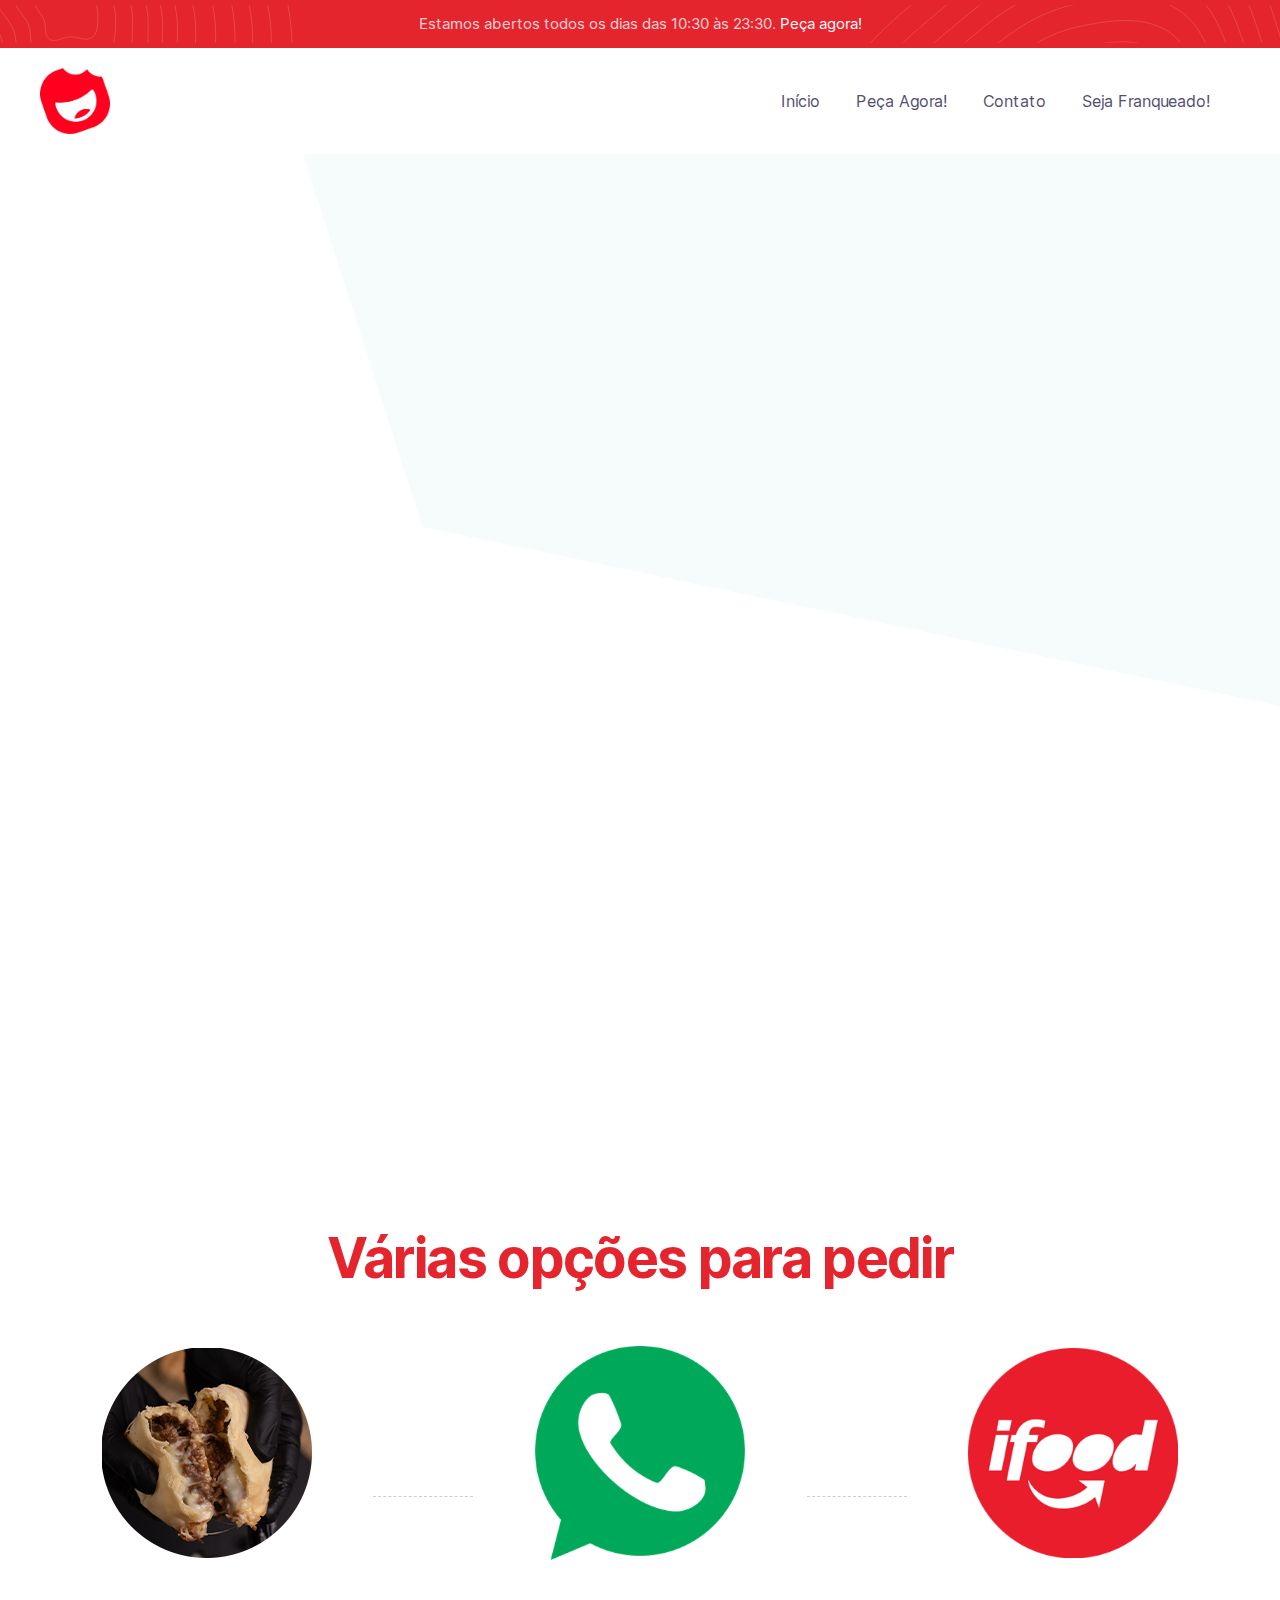
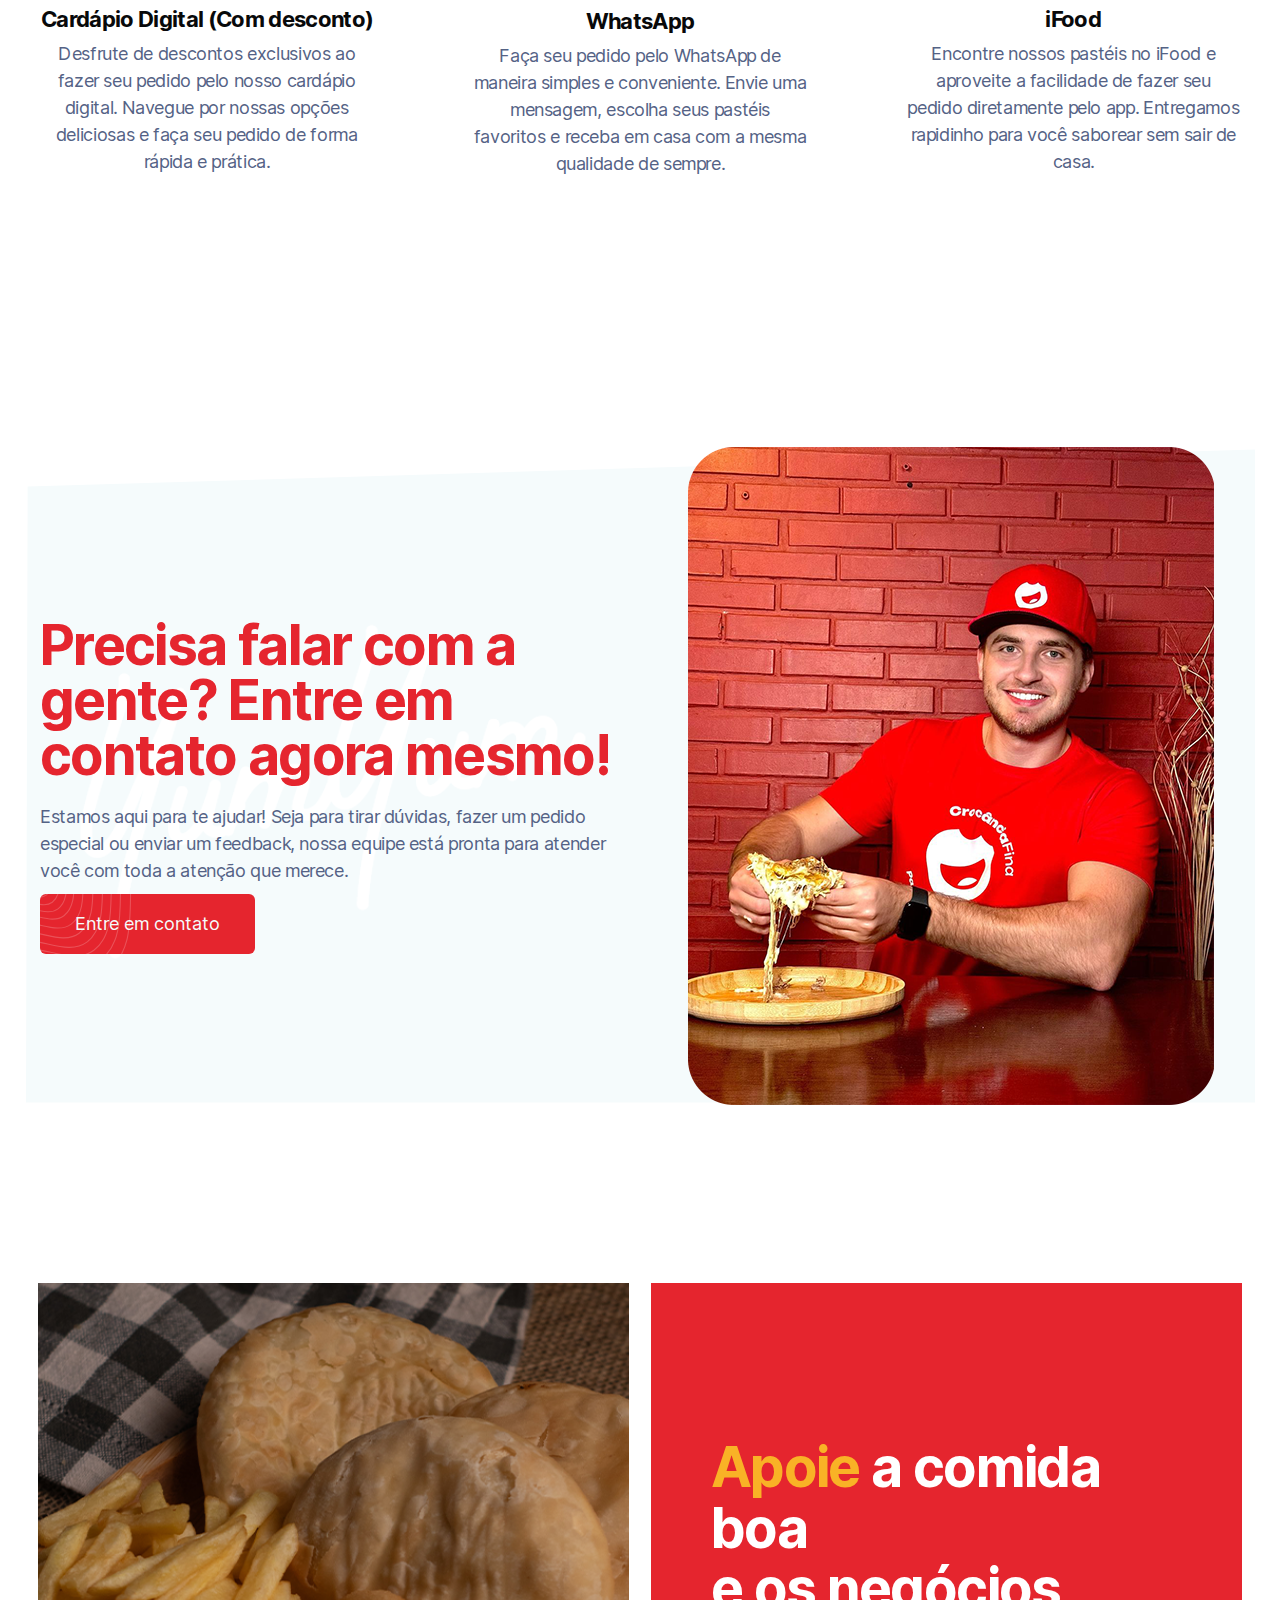
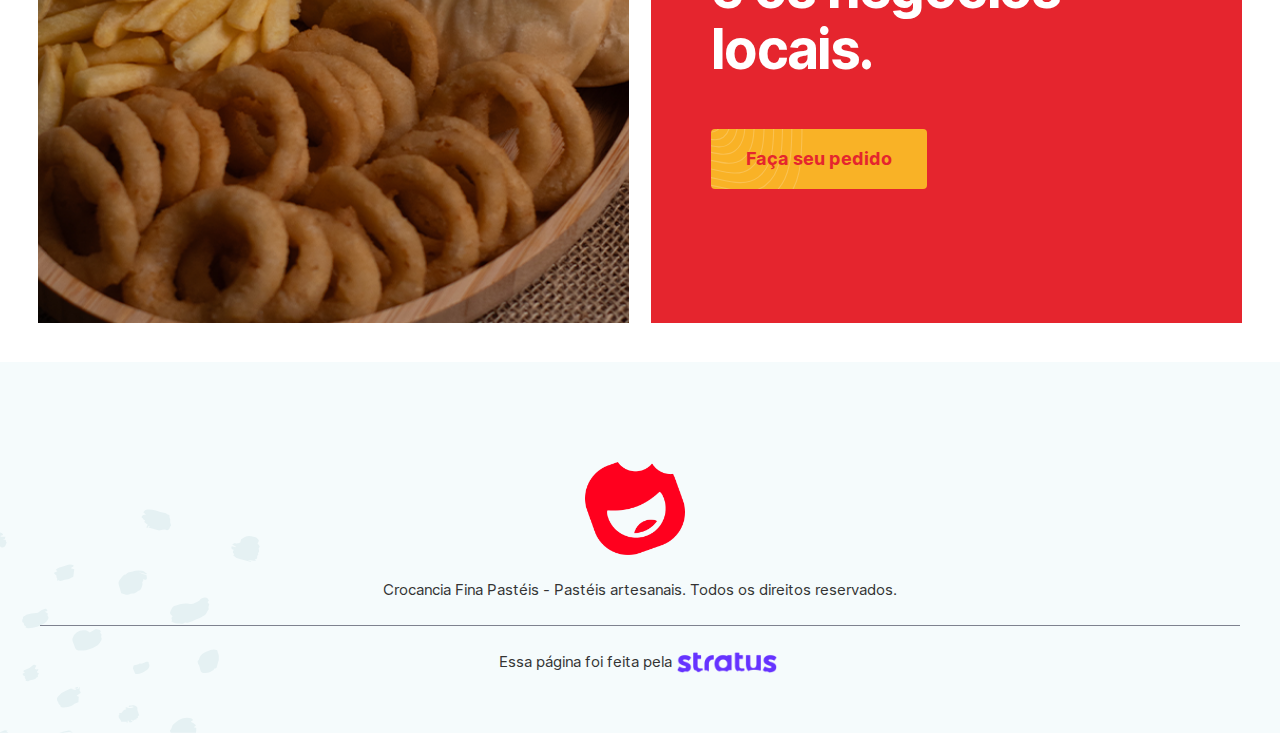
<file: index.html>
<!DOCTYPE html><!--  This site was created in Webflow. https://webflow.com  --><!--  Last Published: Sat Jun 22 2024 16:36:06 GMT+0000 (Coordinated Universal Time)  -->
<html data-wf-page="667605cbd2be7e941f0a85ec" data-wf-site="667605cbd2be7e941f0a85a5" lang="pt">
<head>
  <meta charset="utf-8">
  <title>CrocanciaFina Pastéis - Pastéis artesanais</title>
  <meta content="Free Webflow eCommerce template for food, delivery &amp; restaurant businesses. Start selling your products online with unlimited customization. Quickly change the colours, images &amp; fonts to take control over the visual direction. Build by flowbase.co" name="description">
  <meta content="CrocanciaFina Pastéis - Pastéis artesanais" property="og:title">
  <meta content="Free Webflow eCommerce template for food, delivery &amp; restaurant businesses. Start selling your products online with unlimited customization. Quickly change the colours, images &amp; fonts to take control over the visual direction. Build by flowbase.co" property="og:description">
  <meta content="CrocanciaFina Pastéis - Pastéis artesanais" property="twitter:title">
  <meta content="Free Webflow eCommerce template for food, delivery &amp; restaurant businesses. Start selling your products online with unlimited customization. Quickly change the colours, images &amp; fonts to take control over the visual direction. Build by flowbase.co" property="twitter:description">
  <meta property="og:type" content="website">
  <meta content="summary_large_image" name="twitter:card">
  <meta content="width=device-width, initial-scale=1" name="viewport">
  <meta content="Webflow" name="generator">
  <link href="css/normalize.css" rel="stylesheet" type="text/css">
  <link href="css/webflow.css" rel="stylesheet" type="text/css">
  <link href="css/crocanciafina-pasteis.webflow.css" rel="stylesheet" type="text/css">
  <script type="text/javascript">!function(o,c){var n=c.documentElement,t=" w-mod-";n.className+=t+"js",("ontouchstart"in o||o.DocumentTouch&&c instanceof DocumentTouch)&&(n.className+=t+"touch")}(window,document);</script>
  <link href="images/favicon.png" rel="shortcut icon" type="image/x-icon">
  <link href="images/webclip.png" rel="apple-touch-icon">
  <style>
body{
  -webkit-font-smoothing: antialiased;
  -moz-osx-font-smoothing: grayscale;
}
</style>
</head>
<body>
  <div id="Banner" class="banner">
    <div class="banner-wrap">
      <div class="notice-text">Estamos abertos todos os dias das 10:30 às 23:30. <a href="#pedir" class="white-link">Peça agora!</a>
      </div>
    </div>
  </div>
  <div data-animation="default" class="navbar w-nav" data-easing2="ease" data-easing="ease" data-collapse="medium" data-w-id="33c883c6-4afc-cc73-3bca-d2857a9d4bc2" role="banner" data-duration="400" id="Navigation">
    <div class="navigation-container">
      <div class="navigation-left">
        <a href="index.html" aria-current="page" class="brand w-nav-brand w--current"><img src="images/Icone-Vemelho.png" width="70" alt=""></a>
      </div>
      <div class="navigation-right">
        <div class="menu-button w-nav-button">
          <div class="icon w-icon-nav-menu"></div>
        </div>
        <nav role="navigation" class="nav-menu w-nav-menu">
          <a href="#inicio" class="nav-link w-nav-link">Início</a>
          <a href="#pedir" class="nav-link w-nav-link">Peça Agora!</a>
          <a href="#contato" class="nav-link w-nav-link">Contato</a>
          <a href="https://api.whatsapp.com/send?phone=5551999827553&amp;text=Ol%C3%A1!%20Vim%20pelo%20site%20e%20quero%20mais%20informa%C3%A7%C3%B5es%20para%20ser%20um%20franqueado!" target="_blank" class="nav-link w-nav-link">Seja Franqueado!</a>
        </nav>
      </div>
    </div>
  </div>
  <div id="inicio" class="header">
    <div class="container-flex">
      <div class="hero-content">
        <h1 style="-webkit-transform:translate3d(-25PX, 0, 0) scale3d(1, 1, 1) rotateX(0) rotateY(0) rotateZ(0) skew(0, 0);-moz-transform:translate3d(-25PX, 0, 0) scale3d(1, 1, 1) rotateX(0) rotateY(0) rotateZ(0) skew(0, 0);-ms-transform:translate3d(-25PX, 0, 0) scale3d(1, 1, 1) rotateX(0) rotateY(0) rotateZ(0) skew(0, 0);transform:translate3d(-25PX, 0, 0) scale3d(1, 1, 1) rotateX(0) rotateY(0) rotateZ(0) skew(0, 0);opacity:0" class="hero-h1">Os melhores pastéis de Porto Alegre, <span class="brand-span">entregues </span>na sua porta.</h1>
        <p style="-webkit-transform:translate3d(-25PX, 0, 0) scale3d(1, 1, 1) rotateX(0) rotateY(0) rotateZ(0) skew(0, 0);-moz-transform:translate3d(-25PX, 0, 0) scale3d(1, 1, 1) rotateX(0) rotateY(0) rotateZ(0) skew(0, 0);-ms-transform:translate3d(-25PX, 0, 0) scale3d(1, 1, 1) rotateX(0) rotateY(0) rotateZ(0) skew(0, 0);transform:translate3d(-25PX, 0, 0) scale3d(1, 1, 1) rotateX(0) rotateY(0) rotateZ(0) skew(0, 0);opacity:0" class="hero-paragraph">Delicie-se com os pastéis mais saborosos da cidade, feitos com ingredientes frescos e uma receita especial que agrada a todos os paladares. Desde os sabores tradicionais até as combinações mais inovadoras, garantimos uma experiência gastronômica inesquecível.</p>
        <div style="-webkit-transform:translate3d(-25PX, 0, 0) scale3d(1, 1, 1) rotateX(0) rotateY(0) rotateZ(0) skew(0, 0);-moz-transform:translate3d(-25PX, 0, 0) scale3d(1, 1, 1) rotateX(0) rotateY(0) rotateZ(0) skew(0, 0);-ms-transform:translate3d(-25PX, 0, 0) scale3d(1, 1, 1) rotateX(0) rotateY(0) rotateZ(0) skew(0, 0);transform:translate3d(-25PX, 0, 0) scale3d(1, 1, 1) rotateX(0) rotateY(0) rotateZ(0) skew(0, 0);opacity:0" class="button-wrapper">
          <a href="https://pedido.anota.ai/loja/crocanciafina-pasteis?f=msa" data-w-id="1290cd29-e8e4-d0c1-2485-d192b7e181e8" target="_blank" class="button button-space w-button">Faça seu pedido</a>
        </div>
        <div style="-webkit-transform:translate3d(-25PX, 0, 0) scale3d(1, 1, 1) rotateX(0) rotateY(0) rotateZ(0) skew(0, 0);-moz-transform:translate3d(-25PX, 0, 0) scale3d(1, 1, 1) rotateX(0) rotateY(0) rotateZ(0) skew(0, 0);-ms-transform:translate3d(-25PX, 0, 0) scale3d(1, 1, 1) rotateX(0) rotateY(0) rotateZ(0) skew(0, 0);transform:translate3d(-25PX, 0, 0) scale3d(1, 1, 1) rotateX(0) rotateY(0) rotateZ(0) skew(0, 0);opacity:0" class="review-wrap"><img src="images/IFood_logo.svg.png" width="65" sizes="65px" srcset="images/IFood_logo.svg-p-500.png 500w, images/IFood_logo.svg-p-800.png 800w, images/IFood_logo.svg-p-1080.png 1080w, images/IFood_logo.svg.png 1280w" alt="" class="review-logo">
          <div class="review-text"><span class="brand-span">Nota 4.8 de 5</span> baseado em 50+ avaliações</div>
        </div>
      </div>
      <div class="hero-image-wrap"><img src="images/hero-image.png" alt="Food Delivery" style="opacity:0;-webkit-transform:translate3d(0, 0, 0) scale3d(0.95, 0.95, 1) rotateX(0) rotateY(0) rotateZ(0) skew(0, 0);-moz-transform:translate3d(0, 0, 0) scale3d(0.95, 0.95, 1) rotateX(0) rotateY(0) rotateZ(0) skew(0, 0);-ms-transform:translate3d(0, 0, 0) scale3d(0.95, 0.95, 1) rotateX(0) rotateY(0) rotateZ(0) skew(0, 0);transform:translate3d(0, 0, 0) scale3d(0.95, 0.95, 1) rotateX(0) rotateY(0) rotateZ(0) skew(0, 0)" sizes="(max-width: 991px) 94vw, 47vw" srcset="images/hero-image-p-500.png 500w, images/hero-image.png 742w" class="hero-image"></div>
    </div>
  </div>
  <div id="pedir" class="content-section">
    <div class="container">
      <div class="title-wrap-centre">
        <h2>Várias opções para pedir</h2>
      </div>
      <div class="w-layout-grid works-grid">
        <div class="content-card">
          <a data-w-id="70a8c816-c9b9-11b2-66e2-c8c6326fb555" href="https://pedido.anota.ai/loja/crocanciafina-pasteis?f=msa" target="_blank" class="w-inline-block"><img src="images/pastel-quebrado.png" alt="" class="step-image"></a>
          <div class="content-wrapper">
            <h5>Cardápio Digital (Com desconto)</h5>
            <p>Desfrute de descontos exclusivos ao fazer seu pedido pelo nosso cardápio digital. Navegue por nossas opções deliciosas e faça seu pedido de forma rápida e prática.</p>
          </div>
        </div>
        <div class="line-column">
          <div class="line"></div>
        </div>
        <div class="content-card">
          <a data-w-id="92e88d62-3d6d-2adb-5add-4ac7aae463e6" href="https://wa.me/5551999827553?text=Ol%C3%A1!%20Vim%20pelo%20seu%20site%20e%20gostaria%20de%20fazer%20um%20pedido!" target="_blank" class="w-inline-block"><img src="images/whats.png" width="210" alt="" class="step-image"></a>
          <div class="content-wrapper">
            <h5>WhatsApp</h5>
            <p>Faça seu pedido pelo WhatsApp de maneira simples e conveniente. Envie uma mensagem, escolha seus pastéis favoritos e receba em casa com a mesma qualidade de sempre.</p>
          </div>
        </div>
        <div class="line-column">
          <div class="line"></div>
        </div>
        <div class="content-card">
          <a data-w-id="a9202b94-fb31-0606-c281-111572b83806" href="https://www.ifood.com.br/delivery/porto-alegre-rs/crocanciafina-pasteis-passo-da-areia/91e5de81-6775-414b-ab5c-bcd7b92b54cd?utm_medium=share" target="_blank" class="w-inline-block"><img src="images/IFOOD-CARD.png" width="210" alt="" class="step-image"></a>
          <div class="content-wrapper">
            <h5>iFood</h5>
            <p>Encontre nossos pastéis no iFood e aproveite a facilidade de fazer seu pedido diretamente pelo app. Entregamos rapidinho para você saborear sem sair de casa.</p>
          </div>
        </div>
      </div>
    </div>
  </div>
  <div id="contato" class="content-section-bg">
    <div class="container">
      <div class="w-layout-grid content-grid">
        <div class="content-block bg-text">
          <h2>Precisa falar com a gente? Entre em contato agora mesmo!</h2>
          <p>Estamos aqui para te ajudar! Seja para tirar dúvidas, fazer um pedido especial ou enviar um feedback, nossa equipe está pronta para atender você com toda a atenção que merece.</p>
          <a href="https://wa.me/5551999827553" data-w-id="15f6d2c1-b4e9-bb66-9032-887867bd21d9" target="_blank" class="button button-space w-button">Entre em contato</a>
        </div>
        <div class="image-block"><img src="images/joao.png" sizes="(max-width: 559px) 94vw, 526px" srcset="images/joao-p-500.png 500w, images/joao.png 526w" alt=""></div>
      </div>
    </div>
  </div>
  <div class="cta-section">
    <div class="w-layout-grid cta-grid">
      <div class="cta-image"></div>
      <div id="w-node-_01e3ac37-8b6e-653c-9fb4-2af4d678e742-f87a28ba" class="div-block-2">
        <h1 class="cta-heading"><span class="dark-span">Apoie</span> a comida boa<br>e os negócios locais.</h1>
        <a href="https://wa.me/5551999827553?text=Ol%C3%A1!%20Vim%20pelo%20seu%20site%20e%20gostaria%20de%20fazer%20um%20pedido!" data-w-id="ca4b5552-ddd5-8c86-2d77-6e1b863a12b5" target="_blank" class="button-white button-space w-button">Faça seu pedido</a>
      </div>
    </div>
  </div>
  <div class="footer">
    <div class="container">
      <a href="#inicio" class="w-inline-block"><img src="images/Icone-Vemelho.png" width="100" alt="" class="footer-logo"></a>
      <div class="text-block-85">Crocancia Fina Pastéis - Pastéis artesanais<strong class="bold-text">. Todos os direitos reservados.</strong></div>
      <div class="footer-detail-left">
        <div class="text-block-83">Essa página foi feita pela </div>
        <a data-w-id="7e43ce19-6db5-af4a-675f-a3b1524d4887" href="https://www.instagram.com/stratus.dev.br/" target="_blank" class="w-inline-block"><img src="images/stratus.png" loading="lazy" width="100" sizes="(max-width: 479px) 38vw, 100px" alt="" srcset="images/stratus-p-500.png 500w, images/stratus-p-800.png 800w, images/stratus-p-1080.png 1080w, images/stratus-p-1600.png 1600w, images/stratus-p-2000.png 2000w, images/stratus-p-2600.png 2600w, images/stratus-p-3200.png 3200w, images/stratus.png 4320w" class="image"></a>
      </div>
    </div>
  </div>
  <script src="https://d3e54v103j8qbb.cloudfront.net/js/jquery-3.5.1.min.dc5e7f18c8.js?site=667605cbd2be7e941f0a85a5" type="text/javascript" integrity="sha256-9/aliU8dGd2tb6OSsuzixeV4y/faTqgFtohetphbbj0=" crossorigin="anonymous"></script>
  <script src="js/webflow.js" type="text/javascript"></script>
</body>
</html>
</file>
<file: css/webflow.css>
@font-face {
  font-family: 'webflow-icons';
  src: url("[data-uri]") format('truetype');
  font-weight: normal;
  font-style: normal;
}
[class^="w-icon-"],
[class*=" w-icon-"] {
  /* use !important to prevent issues with browser extensions that change fonts */
  font-family: 'webflow-icons' !important;
  speak: none;
  font-style: normal;
  font-weight: normal;
  font-variant: normal;
  text-transform: none;
  line-height: 1;
  /* Better Font Rendering =========== */
  -webkit-font-smoothing: antialiased;
  -moz-osx-font-smoothing: grayscale;
}
.w-icon-slider-right:before {
  content: "\e600";
}
.w-icon-slider-left:before {
  content: "\e601";
}
.w-icon-nav-menu:before {
  content: "\e602";
}
.w-icon-arrow-down:before,
.w-icon-dropdown-toggle:before {
  content: "\e603";
}
.w-icon-file-upload-remove:before {
  content: "\e900";
}
.w-icon-file-upload-icon:before {
  content: "\e903";
}
* {
  -webkit-box-sizing: border-box;
  -moz-box-sizing: border-box;
  box-sizing: border-box;
}
html {
  height: 100%;
}
body {
  margin: 0;
  min-height: 100%;
  background-color: #fff;
  font-family: Arial, sans-serif;
  font-size: 14px;
  line-height: 20px;
  color: #333;
}
img {
  max-width: 100%;
  vertical-align: middle;
  display: inline-block;
}
html.w-mod-touch * {
  background-attachment: scroll !important;
}
.w-block {
  display: block;
}
.w-inline-block {
  max-width: 100%;
  display: inline-block;
}
.w-clearfix:before,
.w-clearfix:after {
  content: " ";
  display: table;
  grid-column-start: 1;
  grid-row-start: 1;
  grid-column-end: 2;
  grid-row-end: 2;
}
.w-clearfix:after {
  clear: both;
}
.w-hidden {
  display: none;
}
.w-button {
  display: inline-block;
  padding: 9px 15px;
  background-color: #3898EC;
  color: white;
  border: 0;
  line-height: inherit;
  text-decoration: none;
  cursor: pointer;
  border-radius: 0;
}
input.w-button {
  -webkit-appearance: button;
}
html[data-w-dynpage] [data-w-cloak] {
  color: transparent !important;
}
.w-code-block {
  margin: unset;
}
pre.w-code-block code {
  all: inherit;
}
.w-webflow-badge,
.w-webflow-badge * {
  position: static;
  left: auto;
  top: auto;
  right: auto;
  bottom: auto;
  z-index: auto;
  display: block;
  visibility: visible;
  overflow: visible;
  overflow-x: visible;
  overflow-y: visible;
  box-sizing: border-box;
  width: auto;
  height: auto;
  max-height: none;
  max-width: none;
  min-height: 0;
  min-width: 0;
  margin: 0;
  padding: 0;
  float: none;
  clear: none;
  border: 0 none transparent;
  border-radius: 0;
  background: none;
  background-image: none;
  background-position: 0% 0%;
  background-size: auto auto;
  background-repeat: repeat;
  background-origin: padding-box;
  background-clip: border-box;
  background-attachment: scroll;
  background-color: transparent;
  box-shadow: none;
  opacity: 1;
  transform: none;
  transition: none;
  direction: ltr;
  font-family: inherit;
  font-weight: inherit;
  color: inherit;
  font-size: inherit;
  line-height: inherit;
  font-style: inherit;
  font-variant: inherit;
  text-align: inherit;
  letter-spacing: inherit;
  text-decoration: inherit;
  text-indent: 0;
  text-transform: inherit;
  list-style-type: disc;
  text-shadow: none;
  font-smoothing: auto;
  vertical-align: baseline;
  cursor: inherit;
  white-space: inherit;
  word-break: normal;
  word-spacing: normal;
  word-wrap: normal;
}
.w-webflow-badge {
  position: fixed !important;
  display: inline-block !important;
  visibility: visible !important;
  z-index: 2147483647 !important;
  top: auto !important;
  right: 12px !important;
  bottom: 12px !important;
  left: auto !important;
  color: #aaadb0 !important;
  background-color: #fff !important;
  border-radius: 3px !important;
  padding: 6px !important;
  font-size: 12px !important;
  opacity: 1 !important;
  line-height: 14px !important;
  text-decoration: none !important;
  transform: none !important;
  margin: 0 !important;
  width: auto !important;
  height: auto !important;
  overflow: visible !important;
  white-space: nowrap;
  box-shadow: 0 0 0 1px rgba(0, 0, 0, 0.1), 0px 1px 3px rgba(0, 0, 0, 0.1);
  cursor: pointer;
}
.w-webflow-badge > img {
  display: inline-block !important;
  visibility: visible !important;
  opacity: 1 !important;
  vertical-align: middle !important;
}
h1,
h2,
h3,
h4,
h5,
h6 {
  font-weight: bold;
  margin-bottom: 10px;
}
h1 {
  font-size: 38px;
  line-height: 44px;
  margin-top: 20px;
}
h2 {
  font-size: 32px;
  line-height: 36px;
  margin-top: 20px;
}
h3 {
  font-size: 24px;
  line-height: 30px;
  margin-top: 20px;
}
h4 {
  font-size: 18px;
  line-height: 24px;
  margin-top: 10px;
}
h5 {
  font-size: 14px;
  line-height: 20px;
  margin-top: 10px;
}
h6 {
  font-size: 12px;
  line-height: 18px;
  margin-top: 10px;
}
p {
  margin-top: 0;
  margin-bottom: 10px;
}
blockquote {
  margin: 0 0 10px 0;
  padding: 10px 20px;
  border-left: 5px solid #E2E2E2;
  font-size: 18px;
  line-height: 22px;
}
figure {
  margin: 0;
  margin-bottom: 10px;
}
figcaption {
  margin-top: 5px;
  text-align: center;
}
ul,
ol {
  margin-top: 0px;
  margin-bottom: 10px;
  padding-left: 40px;
}
.w-list-unstyled {
  padding-left: 0;
  list-style: none;
}
.w-embed:before,
.w-embed:after {
  content: " ";
  display: table;
  grid-column-start: 1;
  grid-row-start: 1;
  grid-column-end: 2;
  grid-row-end: 2;
}
.w-embed:after {
  clear: both;
}
.w-video {
  width: 100%;
  position: relative;
  padding: 0;
}
.w-video iframe,
.w-video object,
.w-video embed {
  position: absolute;
  top: 0;
  left: 0;
  width: 100%;
  height: 100%;
  border: none;
}
fieldset {
  padding: 0;
  margin: 0;
  border: 0;
}
button,
[type='button'],
[type='reset'] {
  border: 0;
  cursor: pointer;
  -webkit-appearance: button;
}
.w-form {
  margin: 0 0 15px;
}
.w-form-done {
  display: none;
  padding: 20px;
  text-align: center;
  background-color: #dddddd;
}
.w-form-fail {
  display: none;
  margin-top: 10px;
  padding: 10px;
  background-color: #ffdede;
}
label {
  display: block;
  margin-bottom: 5px;
  font-weight: bold;
}
.w-input,
.w-select {
  display: block;
  width: 100%;
  height: 38px;
  padding: 8px 12px;
  margin-bottom: 10px;
  font-size: 14px;
  line-height: 1.42857143;
  color: #333333;
  vertical-align: middle;
  background-color: #ffffff;
  border: 1px solid #cccccc;
}
.w-input:-moz-placeholder,
.w-select:-moz-placeholder {
  color: #999;
}
.w-input::-moz-placeholder,
.w-select::-moz-placeholder {
  color: #999;
  opacity: 1;
}
.w-input::-webkit-input-placeholder,
.w-select::-webkit-input-placeholder {
  color: #999;
}
.w-input:focus,
.w-select:focus {
  border-color: #3898EC;
  outline: 0;
}
.w-input[disabled],
.w-select[disabled],
.w-input[readonly],
.w-select[readonly],
fieldset[disabled] .w-input,
fieldset[disabled] .w-select {
  cursor: not-allowed;
}
.w-input[disabled]:not(.w-input-disabled),
.w-select[disabled]:not(.w-input-disabled),
.w-input[readonly],
.w-select[readonly],
fieldset[disabled]:not(.w-input-disabled) .w-input,
fieldset[disabled]:not(.w-input-disabled) .w-select {
  background-color: #eeeeee;
}
textarea.w-input,
textarea.w-select {
  height: auto;
}
.w-select {
  background-color: #f3f3f3;
}
.w-select[multiple] {
  height: auto;
}
.w-form-label {
  display: inline-block;
  cursor: pointer;
  font-weight: normal;
  margin-bottom: 0px;
}
.w-radio {
  display: block;
  margin-bottom: 5px;
  padding-left: 20px;
}
.w-radio:before,
.w-radio:after {
  content: " ";
  display: table;
  grid-column-start: 1;
  grid-row-start: 1;
  grid-column-end: 2;
  grid-row-end: 2;
}
.w-radio:after {
  clear: both;
}
.w-radio-input {
  margin: 4px 0 0;
  line-height: normal;
  float: left;
  margin-left: -20px;
}
.w-radio-input {
  margin-top: 3px;
}
.w-file-upload {
  display: block;
  margin-bottom: 10px;
}
.w-file-upload-input {
  width: 0.1px;
  height: 0.1px;
  opacity: 0;
  overflow: hidden;
  position: absolute;
  z-index: -100;
}
.w-file-upload-default,
.w-file-upload-uploading,
.w-file-upload-success {
  display: inline-block;
  color: #333333;
}
.w-file-upload-error {
  display: block;
  margin-top: 10px;
}
.w-file-upload-default.w-hidden,
.w-file-upload-uploading.w-hidden,
.w-file-upload-error.w-hidden,
.w-file-upload-success.w-hidden {
  display: none;
}
.w-file-upload-uploading-btn {
  display: flex;
  font-size: 14px;
  font-weight: normal;
  cursor: pointer;
  margin: 0;
  padding: 8px 12px;
  border: 1px solid #cccccc;
  background-color: #fafafa;
}
.w-file-upload-file {
  display: flex;
  flex-grow: 1;
  justify-content: space-between;
  margin: 0;
  padding: 8px 9px 8px 11px;
  border: 1px solid #cccccc;
  background-color: #fafafa;
}
.w-file-upload-file-name {
  font-size: 14px;
  font-weight: normal;
  display: block;
}
.w-file-remove-link {
  margin-top: 3px;
  margin-left: 10px;
  width: auto;
  height: auto;
  padding: 3px;
  display: block;
  cursor: pointer;
}
.w-icon-file-upload-remove {
  margin: auto;
  font-size: 10px;
}
.w-file-upload-error-msg {
  display: inline-block;
  color: #ea384c;
  padding: 2px 0;
}
.w-file-upload-info {
  display: inline-block;
  line-height: 38px;
  padding: 0 12px;
}
.w-file-upload-label {
  display: inline-block;
  font-size: 14px;
  font-weight: normal;
  cursor: pointer;
  margin: 0;
  padding: 8px 12px;
  border: 1px solid #cccccc;
  background-color: #fafafa;
}
.w-icon-file-upload-icon,
.w-icon-file-upload-uploading {
  display: inline-block;
  margin-right: 8px;
  width: 20px;
}
.w-icon-file-upload-uploading {
  height: 20px;
}
.w-container {
  margin-left: auto;
  margin-right: auto;
  max-width: 940px;
}
.w-container:before,
.w-container:after {
  content: " ";
  display: table;
  grid-column-start: 1;
  grid-row-start: 1;
  grid-column-end: 2;
  grid-row-end: 2;
}
.w-container:after {
  clear: both;
}
.w-container .w-row {
  margin-left: -10px;
  margin-right: -10px;
}
.w-row:before,
.w-row:after {
  content: " ";
  display: table;
  grid-column-start: 1;
  grid-row-start: 1;
  grid-column-end: 2;
  grid-row-end: 2;
}
.w-row:after {
  clear: both;
}
.w-row .w-row {
  margin-left: 0;
  margin-right: 0;
}
.w-col {
  position: relative;
  float: left;
  width: 100%;
  min-height: 1px;
  padding-left: 10px;
  padding-right: 10px;
}
.w-col .w-col {
  padding-left: 0;
  padding-right: 0;
}
.w-col-1 {
  width: 8.33333333%;
}
.w-col-2 {
  width: 16.66666667%;
}
.w-col-3 {
  width: 25%;
}
.w-col-4 {
  width: 33.33333333%;
}
.w-col-5 {
  width: 41.66666667%;
}
.w-col-6 {
  width: 50%;
}
.w-col-7 {
  width: 58.33333333%;
}
.w-col-8 {
  width: 66.66666667%;
}
.w-col-9 {
  width: 75%;
}
.w-col-10 {
  width: 83.33333333%;
}
.w-col-11 {
  width: 91.66666667%;
}
.w-col-12 {
  width: 100%;
}
.w-hidden-main {
  display: none !important;
}
@media screen and (max-width: 991px) {
  .w-container {
    max-width: 728px;
  }
  .w-hidden-main {
    display: inherit !important;
  }
  .w-hidden-medium {
    display: none !important;
  }
  .w-col-medium-1 {
    width: 8.33333333%;
  }
  .w-col-medium-2 {
    width: 16.66666667%;
  }
  .w-col-medium-3 {
    width: 25%;
  }
  .w-col-medium-4 {
    width: 33.33333333%;
  }
  .w-col-medium-5 {
    width: 41.66666667%;
  }
  .w-col-medium-6 {
    width: 50%;
  }
  .w-col-medium-7 {
    width: 58.33333333%;
  }
  .w-col-medium-8 {
    width: 66.66666667%;
  }
  .w-col-medium-9 {
    width: 75%;
  }
  .w-col-medium-10 {
    width: 83.33333333%;
  }
  .w-col-medium-11 {
    width: 91.66666667%;
  }
  .w-col-medium-12 {
    width: 100%;
  }
  .w-col-stack {
    width: 100%;
    left: auto;
    right: auto;
  }
}
@media screen and (max-width: 767px) {
  .w-hidden-main {
    display: inherit !important;
  }
  .w-hidden-medium {
    display: inherit !important;
  }
  .w-hidden-small {
    display: none !important;
  }
  .w-row,
  .w-container .w-row {
    margin-left: 0;
    margin-right: 0;
  }
  .w-col {
    width: 100%;
    left: auto;
    right: auto;
  }
  .w-col-small-1 {
    width: 8.33333333%;
  }
  .w-col-small-2 {
    width: 16.66666667%;
  }
  .w-col-small-3 {
    width: 25%;
  }
  .w-col-small-4 {
    width: 33.33333333%;
  }
  .w-col-small-5 {
    width: 41.66666667%;
  }
  .w-col-small-6 {
    width: 50%;
  }
  .w-col-small-7 {
    width: 58.33333333%;
  }
  .w-col-small-8 {
    width: 66.66666667%;
  }
  .w-col-small-9 {
    width: 75%;
  }
  .w-col-small-10 {
    width: 83.33333333%;
  }
  .w-col-small-11 {
    width: 91.66666667%;
  }
  .w-col-small-12 {
    width: 100%;
  }
}
@media screen and (max-width: 479px) {
  .w-container {
    max-width: none;
  }
  .w-hidden-main {
    display: inherit !important;
  }
  .w-hidden-medium {
    display: inherit !important;
  }
  .w-hidden-small {
    display: inherit !important;
  }
  .w-hidden-tiny {
    display: none !important;
  }
  .w-col {
    width: 100%;
  }
  .w-col-tiny-1 {
    width: 8.33333333%;
  }
  .w-col-tiny-2 {
    width: 16.66666667%;
  }
  .w-col-tiny-3 {
    width: 25%;
  }
  .w-col-tiny-4 {
    width: 33.33333333%;
  }
  .w-col-tiny-5 {
    width: 41.66666667%;
  }
  .w-col-tiny-6 {
    width: 50%;
  }
  .w-col-tiny-7 {
    width: 58.33333333%;
  }
  .w-col-tiny-8 {
    width: 66.66666667%;
  }
  .w-col-tiny-9 {
    width: 75%;
  }
  .w-col-tiny-10 {
    width: 83.33333333%;
  }
  .w-col-tiny-11 {
    width: 91.66666667%;
  }
  .w-col-tiny-12 {
    width: 100%;
  }
}
.w-widget {
  position: relative;
}
.w-widget-map {
  width: 100%;
  height: 400px;
}
.w-widget-map label {
  width: auto;
  display: inline;
}
.w-widget-map img {
  max-width: inherit;
}
.w-widget-map .gm-style-iw {
  text-align: center;
}
.w-widget-map .gm-style-iw > button {
  display: none !important;
}
.w-widget-twitter {
  overflow: hidden;
}
.w-widget-twitter-count-shim {
  display: inline-block;
  vertical-align: top;
  position: relative;
  width: 28px;
  height: 20px;
  text-align: center;
  background: white;
  border: #758696 solid 1px;
  border-radius: 3px;
}
.w-widget-twitter-count-shim * {
  pointer-events: none;
  -webkit-user-select: none;
  -moz-user-select: none;
  -ms-user-select: none;
  user-select: none;
}
.w-widget-twitter-count-shim .w-widget-twitter-count-inner {
  position: relative;
  font-size: 15px;
  line-height: 12px;
  text-align: center;
  color: #999;
  font-family: serif;
}
.w-widget-twitter-count-shim .w-widget-twitter-count-clear {
  position: relative;
  display: block;
}
.w-widget-twitter-count-shim.w--large {
  width: 36px;
  height: 28px;
}
.w-widget-twitter-count-shim.w--large .w-widget-twitter-count-inner {
  font-size: 18px;
  line-height: 18px;
}
.w-widget-twitter-count-shim:not(.w--vertical) {
  margin-left: 5px;
  margin-right: 8px;
}
.w-widget-twitter-count-shim:not(.w--vertical).w--large {
  margin-left: 6px;
}
.w-widget-twitter-count-shim:not(.w--vertical):before,
.w-widget-twitter-count-shim:not(.w--vertical):after {
  top: 50%;
  left: 0;
  border: solid transparent;
  content: ' ';
  height: 0;
  width: 0;
  position: absolute;
  pointer-events: none;
}
.w-widget-twitter-count-shim:not(.w--vertical):before {
  border-color: rgba(117, 134, 150, 0);
  border-right-color: #5d6c7b;
  border-width: 4px;
  margin-left: -9px;
  margin-top: -4px;
}
.w-widget-twitter-count-shim:not(.w--vertical).w--large:before {
  border-width: 5px;
  margin-left: -10px;
  margin-top: -5px;
}
.w-widget-twitter-count-shim:not(.w--vertical):after {
  border-color: rgba(255, 255, 255, 0);
  border-right-color: white;
  border-width: 4px;
  margin-left: -8px;
  margin-top: -4px;
}
.w-widget-twitter-count-shim:not(.w--vertical).w--large:after {
  border-width: 5px;
  margin-left: -9px;
  margin-top: -5px;
}
.w-widget-twitter-count-shim.w--vertical {
  width: 61px;
  height: 33px;
  margin-bottom: 8px;
}
.w-widget-twitter-count-shim.w--vertical:before,
.w-widget-twitter-count-shim.w--vertical:after {
  top: 100%;
  left: 50%;
  border: solid transparent;
  content: ' ';
  height: 0;
  width: 0;
  position: absolute;
  pointer-events: none;
}
.w-widget-twitter-count-shim.w--vertical:before {
  border-color: rgba(117, 134, 150, 0);
  border-top-color: #5d6c7b;
  border-width: 5px;
  margin-left: -5px;
}
.w-widget-twitter-count-shim.w--vertical:after {
  border-color: rgba(255, 255, 255, 0);
  border-top-color: white;
  border-width: 4px;
  margin-left: -4px;
}
.w-widget-twitter-count-shim.w--vertical .w-widget-twitter-count-inner {
  font-size: 18px;
  line-height: 22px;
}
.w-widget-twitter-count-shim.w--vertical.w--large {
  width: 76px;
}
.w-background-video {
  position: relative;
  overflow: hidden;
  height: 500px;
  color: white;
}
.w-background-video > video {
  background-size: cover;
  background-position: 50% 50%;
  position: absolute;
  margin: auto;
  width: 100%;
  height: 100%;
  right: -100%;
  bottom: -100%;
  top: -100%;
  left: -100%;
  object-fit: cover;
  z-index: -100;
}
.w-background-video > video::-webkit-media-controls-start-playback-button {
  display: none !important;
  -webkit-appearance: none;
}
.w-background-video--control {
  position: absolute;
  bottom: 1em;
  right: 1em;
  background-color: transparent;
  padding: 0;
}
.w-background-video--control > [hidden] {
  display: none !important;
}
.w-slider {
  position: relative;
  height: 300px;
  text-align: center;
  background: #dddddd;
  clear: both;
  -webkit-tap-highlight-color: rgba(0, 0, 0, 0);
  tap-highlight-color: rgba(0, 0, 0, 0);
}
.w-slider-mask {
  position: relative;
  display: block;
  overflow: hidden;
  z-index: 1;
  left: 0;
  right: 0;
  height: 100%;
  white-space: nowrap;
}
.w-slide {
  position: relative;
  display: inline-block;
  vertical-align: top;
  width: 100%;
  height: 100%;
  white-space: normal;
  text-align: left;
}
.w-slider-nav {
  position: absolute;
  z-index: 2;
  top: auto;
  right: 0;
  bottom: 0;
  left: 0;
  margin: auto;
  padding-top: 10px;
  height: 40px;
  text-align: center;
  -webkit-tap-highlight-color: rgba(0, 0, 0, 0);
  tap-highlight-color: rgba(0, 0, 0, 0);
}
.w-slider-nav.w-round > div {
  border-radius: 100%;
}
.w-slider-nav.w-num > div {
  width: auto;
  height: auto;
  padding: 0.2em 0.5em;
  font-size: inherit;
  line-height: inherit;
}
.w-slider-nav.w-shadow > div {
  box-shadow: 0 0 3px rgba(51, 51, 51, 0.4);
}
.w-slider-nav-invert {
  color: #fff;
}
.w-slider-nav-invert > div {
  background-color: rgba(34, 34, 34, 0.4);
}
.w-slider-nav-invert > div.w-active {
  background-color: #222;
}
.w-slider-dot {
  position: relative;
  display: inline-block;
  width: 1em;
  height: 1em;
  background-color: rgba(255, 255, 255, 0.4);
  cursor: pointer;
  margin: 0 3px 0.5em;
  transition: background-color 100ms, color 100ms;
}
.w-slider-dot.w-active {
  background-color: #fff;
}
.w-slider-dot:focus {
  outline: none;
  box-shadow: 0px 0px 0px 2px #fff;
}
.w-slider-dot:focus.w-active {
  box-shadow: none;
}
.w-slider-arrow-left,
.w-slider-arrow-right {
  position: absolute;
  width: 80px;
  top: 0;
  right: 0;
  bottom: 0;
  left: 0;
  margin: auto;
  cursor: pointer;
  overflow: hidden;
  color: white;
  font-size: 40px;
  -webkit-tap-highlight-color: rgba(0, 0, 0, 0);
  tap-highlight-color: rgba(0, 0, 0, 0);
  -webkit-user-select: none;
  -moz-user-select: none;
  -ms-user-select: none;
  user-select: none;
}
.w-slider-arrow-left [class^='w-icon-'],
.w-slider-arrow-right [class^='w-icon-'],
.w-slider-arrow-left [class*=' w-icon-'],
.w-slider-arrow-right [class*=' w-icon-'] {
  position: absolute;
}
.w-slider-arrow-left:focus,
.w-slider-arrow-right:focus {
  outline: 0;
}
.w-slider-arrow-left {
  z-index: 3;
  right: auto;
}
.w-slider-arrow-right {
  z-index: 4;
  left: auto;
}
.w-icon-slider-left,
.w-icon-slider-right {
  top: 0;
  right: 0;
  bottom: 0;
  left: 0;
  margin: auto;
  width: 1em;
  height: 1em;
}
.w-slider-aria-label {
  border: 0;
  clip: rect(0 0 0 0);
  height: 1px;
  margin: -1px;
  overflow: hidden;
  padding: 0;
  position: absolute;
  width: 1px;
}
.w-slider-force-show {
  display: block !important;
}
.w-dropdown {
  display: inline-block;
  position: relative;
  text-align: left;
  margin-left: auto;
  margin-right: auto;
  z-index: 900;
}
.w-dropdown-btn,
.w-dropdown-toggle,
.w-dropdown-link {
  position: relative;
  vertical-align: top;
  text-decoration: none;
  color: #222222;
  padding: 20px;
  text-align: left;
  margin-left: auto;
  margin-right: auto;
  white-space: nowrap;
}
.w-dropdown-toggle {
  -webkit-user-select: none;
  -moz-user-select: none;
  -ms-user-select: none;
  user-select: none;
  display: inline-block;
  cursor: pointer;
  padding-right: 40px;
}
.w-dropdown-toggle:focus {
  outline: 0;
}
.w-icon-dropdown-toggle {
  position: absolute;
  top: 0;
  right: 0;
  bottom: 0;
  margin: auto;
  margin-right: 20px;
  width: 1em;
  height: 1em;
}
.w-dropdown-list {
  position: absolute;
  background: #dddddd;
  display: none;
  min-width: 100%;
}
.w-dropdown-list.w--open {
  display: block;
}
.w-dropdown-link {
  padding: 10px 20px;
  display: block;
  color: #222222;
}
.w-dropdown-link.w--current {
  color: #0082f3;
}
.w-dropdown-link:focus {
  outline: 0;
}
@media screen and (max-width: 767px) {
  .w-nav-brand {
    padding-left: 10px;
  }
}
/**
 * ## Note
 * Safari (on both iOS and OS X) does not handle viewport units (vh, vw) well.
 * For example percentage units do not work on descendants of elements that
 * have any dimensions expressed in viewport units. It also doesn’t handle them at
 * all in `calc()`.
 */
/**
 * Wrapper around all lightbox elements
 *
 * 1. Since the lightbox can receive focus, IE also gives it an outline.
 * 2. Fixes flickering on Chrome when a transition is in progress
 *    underneath the lightbox.
 */
.w-lightbox-backdrop {
  cursor: auto;
  font-style: normal;
  letter-spacing: normal;
  list-style: disc;
  text-indent: 0;
  text-shadow: none;
  text-transform: none;
  visibility: visible;
  white-space: normal;
  word-break: normal;
  word-spacing: normal;
  word-wrap: normal;
  position: fixed;
  top: 0;
  right: 0;
  bottom: 0;
  left: 0;
  color: #fff;
  font-family: "Helvetica Neue", Helvetica, Ubuntu, "Segoe UI", Verdana, sans-serif;
  font-size: 17px;
  line-height: 1.2;
  font-weight: 300;
  text-align: center;
  background: rgba(0, 0, 0, 0.9);
  z-index: 2000;
  outline: 0;
  /* 1 */
  opacity: 0;
  -webkit-user-select: none;
  -moz-user-select: none;
  -webkit-tap-highlight-color: transparent;
  -webkit-transform: translate(0, 0);
  /* 2 */
}
/**
 * Neat trick to bind the rubberband effect to our canvas instead of the whole
 * document on iOS. It also prevents a bug that causes the document underneath to scroll.
 */
.w-lightbox-backdrop,
.w-lightbox-container {
  height: 100%;
  overflow: auto;
  -webkit-overflow-scrolling: touch;
}
.w-lightbox-content {
  position: relative;
  height: 100vh;
  overflow: hidden;
}
.w-lightbox-view {
  position: absolute;
  width: 100vw;
  height: 100vh;
  opacity: 0;
}
.w-lightbox-view:before {
  content: "";
  height: 100vh;
}
/* .w-lightbox-content */
.w-lightbox-group,
.w-lightbox-group .w-lightbox-view,
.w-lightbox-group .w-lightbox-view:before {
  height: 86vh;
}
.w-lightbox-frame,
.w-lightbox-view:before {
  display: inline-block;
  vertical-align: middle;
}
/*
 * 1. Remove default margin set by user-agent on the <figure> element.
 */
.w-lightbox-figure {
  position: relative;
  margin: 0;
  /* 1 */
}
.w-lightbox-group .w-lightbox-figure {
  cursor: pointer;
}
/**
 * IE adds image dimensions as width and height attributes on the IMG tag,
 * but we need both width and height to be set to auto to enable scaling.
 */
.w-lightbox-img {
  width: auto;
  height: auto;
  max-width: none;
}
/**
 * 1. Reset if style is set by user on "All Images"
 */
.w-lightbox-image {
  display: block;
  float: none;
  /* 1 */
  max-width: 100vw;
  max-height: 100vh;
}
.w-lightbox-group .w-lightbox-image {
  max-height: 86vh;
}
.w-lightbox-caption {
  position: absolute;
  right: 0;
  bottom: 0;
  left: 0;
  padding: 0.5em 1em;
  background: rgba(0, 0, 0, 0.4);
  text-align: left;
  text-overflow: ellipsis;
  white-space: nowrap;
  overflow: hidden;
}
.w-lightbox-embed {
  position: absolute;
  top: 0;
  right: 0;
  bottom: 0;
  left: 0;
  width: 100%;
  height: 100%;
}
.w-lightbox-control {
  position: absolute;
  top: 0;
  width: 4em;
  background-size: 24px;
  background-repeat: no-repeat;
  background-position: center;
  cursor: pointer;
  -webkit-transition: all 0.3s;
  transition: all 0.3s;
}
.w-lightbox-left {
  display: none;
  bottom: 0;
  left: 0;
  /* <svg xmlns="http://www.w3.org/2000/svg" viewBox="-20 0 24 40" width="24" height="40"><g transform="rotate(45)"><path d="m0 0h5v23h23v5h-28z" opacity=".4"/><path d="m1 1h3v23h23v3h-26z" fill="#fff"/></g></svg> */
  background-image: url("[data-uri]");
}
.w-lightbox-right {
  display: none;
  right: 0;
  bottom: 0;
  /* <svg xmlns="http://www.w3.org/2000/svg" viewBox="-4 0 24 40" width="24" height="40"><g transform="rotate(45)"><path d="m0-0h28v28h-5v-23h-23z" opacity=".4"/><path d="m1 1h26v26h-3v-23h-23z" fill="#fff"/></g></svg> */
  background-image: url("[data-uri]");
}
/*
 * Without specifying the with and height inside the SVG, all versions of IE render the icon too small.
 * The bug does not seem to manifest itself if the elements are tall enough such as the above arrows.
 * (http://stackoverflow.com/questions/16092114/background-size-differs-in-internet-explorer)
 */
.w-lightbox-close {
  right: 0;
  height: 2.6em;
  /* <svg xmlns="http://www.w3.org/2000/svg" viewBox="-4 0 18 17" width="18" height="17"><g transform="rotate(45)"><path d="m0 0h7v-7h5v7h7v5h-7v7h-5v-7h-7z" opacity=".4"/><path d="m1 1h7v-7h3v7h7v3h-7v7h-3v-7h-7z" fill="#fff"/></g></svg> */
  background-image: url("[data-uri]");
  background-size: 18px;
}
/**
 * 1. All IE versions add extra space at the bottom without this.
 */
.w-lightbox-strip {
  position: absolute;
  bottom: 0;
  left: 0;
  right: 0;
  padding: 0 1vh;
  line-height: 0;
  /* 1 */
  white-space: nowrap;
  overflow-x: auto;
  overflow-y: hidden;
}
/*
 * 1. We use content-box to avoid having to do `width: calc(10vh + 2vw)`
 *    which doesn’t work in Safari anyway.
 * 2. Chrome renders images pixelated when switching to GPU. Making sure
 *    the parent is also rendered on the GPU (by setting translate3d for
 *    example) fixes this behavior.
 */
.w-lightbox-item {
  display: inline-block;
  width: 10vh;
  padding: 2vh 1vh;
  box-sizing: content-box;
  /* 1 */
  cursor: pointer;
  -webkit-transform: translate3d(0, 0, 0);
  /* 2 */
}
.w-lightbox-active {
  opacity: 0.3;
}
.w-lightbox-thumbnail {
  position: relative;
  height: 10vh;
  background: #222;
  overflow: hidden;
}
.w-lightbox-thumbnail-image {
  position: absolute;
  top: 0;
  left: 0;
}
.w-lightbox-thumbnail .w-lightbox-tall {
  top: 50%;
  width: 100%;
  -webkit-transform: translate(0, -50%);
  transform: translate(0, -50%);
}
.w-lightbox-thumbnail .w-lightbox-wide {
  left: 50%;
  height: 100%;
  -webkit-transform: translate(-50%, 0);
  transform: translate(-50%, 0);
}
/*
 * Spinner
 *
 * Absolute pixel values are used to avoid rounding errors that would cause
 * the white spinning element to be misaligned with the track.
 */
.w-lightbox-spinner {
  position: absolute;
  top: 50%;
  left: 50%;
  box-sizing: border-box;
  width: 40px;
  height: 40px;
  margin-top: -20px;
  margin-left: -20px;
  border: 5px solid rgba(0, 0, 0, 0.4);
  border-radius: 50%;
  -webkit-animation: spin 0.8s infinite linear;
  animation: spin 0.8s infinite linear;
}
.w-lightbox-spinner:after {
  content: "";
  position: absolute;
  top: -4px;
  right: -4px;
  bottom: -4px;
  left: -4px;
  border: 3px solid transparent;
  border-bottom-color: #fff;
  border-radius: 50%;
}
/*
 * Utility classes
 */
.w-lightbox-hide {
  display: none;
}
.w-lightbox-noscroll {
  overflow: hidden;
}
@media (min-width: 768px) {
  .w-lightbox-content {
    height: 96vh;
    margin-top: 2vh;
  }
  .w-lightbox-view,
  .w-lightbox-view:before {
    height: 96vh;
  }
  /* .w-lightbox-content */
  .w-lightbox-group,
  .w-lightbox-group .w-lightbox-view,
  .w-lightbox-group .w-lightbox-view:before {
    height: 84vh;
  }
  .w-lightbox-image {
    max-width: 96vw;
    max-height: 96vh;
  }
  .w-lightbox-group .w-lightbox-image {
    max-width: 82.3vw;
    max-height: 84vh;
  }
  .w-lightbox-left,
  .w-lightbox-right {
    display: block;
    opacity: 0.5;
  }
  .w-lightbox-close {
    opacity: 0.8;
  }
  .w-lightbox-control:hover {
    opacity: 1;
  }
}
.w-lightbox-inactive,
.w-lightbox-inactive:hover {
  opacity: 0;
}
.w-richtext:before,
.w-richtext:after {
  content: " ";
  display: table;
  grid-column-start: 1;
  grid-row-start: 1;
  grid-column-end: 2;
  grid-row-end: 2;
}
.w-richtext:after {
  clear: both;
}
.w-richtext[contenteditable="true"]:before,
.w-richtext[contenteditable="true"]:after {
  white-space: initial;
}
.w-richtext ol,
.w-richtext ul {
  overflow: hidden;
}
.w-richtext .w-richtext-figure-selected.w-richtext-figure-type-video div:after,
.w-richtext .w-richtext-figure-selected[data-rt-type="video"] div:after {
  outline: 2px solid #2895f7;
}
.w-richtext .w-richtext-figure-selected.w-richtext-figure-type-image div,
.w-richtext .w-richtext-figure-selected[data-rt-type="image"] div {
  outline: 2px solid #2895f7;
}
.w-richtext figure.w-richtext-figure-type-video > div:after,
.w-richtext figure[data-rt-type="video"] > div:after {
  content: '';
  position: absolute;
  display: none;
  left: 0;
  top: 0;
  right: 0;
  bottom: 0;
}
.w-richtext figure {
  position: relative;
  max-width: 60%;
}
.w-richtext figure > div:before {
  cursor: default!important;
}
.w-richtext figure img {
  width: 100%;
}
.w-richtext figure figcaption.w-richtext-figcaption-placeholder {
  opacity: 0.6;
}
.w-richtext figure div {
  /* fix incorrectly sized selection border in the data manager */
  font-size: 0px;
  color: transparent;
}
.w-richtext figure.w-richtext-figure-type-image,
.w-richtext figure[data-rt-type="image"] {
  display: table;
}
.w-richtext figure.w-richtext-figure-type-image > div,
.w-richtext figure[data-rt-type="image"] > div {
  display: inline-block;
}
.w-richtext figure.w-richtext-figure-type-image > figcaption,
.w-richtext figure[data-rt-type="image"] > figcaption {
  display: table-caption;
  caption-side: bottom;
}
.w-richtext figure.w-richtext-figure-type-video,
.w-richtext figure[data-rt-type="video"] {
  width: 60%;
  height: 0;
}
.w-richtext figure.w-richtext-figure-type-video iframe,
.w-richtext figure[data-rt-type="video"] iframe {
  position: absolute;
  top: 0;
  left: 0;
  width: 100%;
  height: 100%;
}
.w-richtext figure.w-richtext-figure-type-video > div,
.w-richtext figure[data-rt-type="video"] > div {
  width: 100%;
}
.w-richtext figure.w-richtext-align-center {
  margin-right: auto;
  margin-left: auto;
  clear: both;
}
.w-richtext figure.w-richtext-align-center.w-richtext-figure-type-image > div,
.w-richtext figure.w-richtext-align-center[data-rt-type="image"] > div {
  max-width: 100%;
}
.w-richtext figure.w-richtext-align-normal {
  clear: both;
}
.w-richtext figure.w-richtext-align-fullwidth {
  width: 100%;
  max-width: 100%;
  text-align: center;
  clear: both;
  display: block;
  margin-right: auto;
  margin-left: auto;
}
.w-richtext figure.w-richtext-align-fullwidth > div {
  display: inline-block;
  /* padding-bottom is used for aspect ratios in video figures
      we want the div to inherit that so hover/selection borders in the designer-canvas
      fit right*/
  padding-bottom: inherit;
}
.w-richtext figure.w-richtext-align-fullwidth > figcaption {
  display: block;
}
.w-richtext figure.w-richtext-align-floatleft {
  float: left;
  margin-right: 15px;
  clear: none;
}
.w-richtext figure.w-richtext-align-floatright {
  float: right;
  margin-left: 15px;
  clear: none;
}
.w-nav {
  position: relative;
  background: #dddddd;
  z-index: 1000;
}
.w-nav:before,
.w-nav:after {
  content: " ";
  display: table;
  grid-column-start: 1;
  grid-row-start: 1;
  grid-column-end: 2;
  grid-row-end: 2;
}
.w-nav:after {
  clear: both;
}
.w-nav-brand {
  position: relative;
  float: left;
  text-decoration: none;
  color: #333333;
}
.w-nav-link {
  position: relative;
  display: inline-block;
  vertical-align: top;
  text-decoration: none;
  color: #222222;
  padding: 20px;
  text-align: left;
  margin-left: auto;
  margin-right: auto;
}
.w-nav-link.w--current {
  color: #0082f3;
}
.w-nav-menu {
  position: relative;
  float: right;
}
[data-nav-menu-open] {
  display: block !important;
  position: absolute;
  top: 100%;
  left: 0;
  right: 0;
  background: #C8C8C8;
  text-align: center;
  overflow: visible;
  min-width: 200px;
}
.w--nav-link-open {
  display: block;
  position: relative;
}
.w-nav-overlay {
  position: absolute;
  overflow: hidden;
  display: none;
  top: 100%;
  left: 0;
  right: 0;
  width: 100%;
}
.w-nav-overlay [data-nav-menu-open] {
  top: 0;
}
.w-nav[data-animation="over-left"] .w-nav-overlay {
  width: auto;
}
.w-nav[data-animation="over-left"] .w-nav-overlay,
.w-nav[data-animation="over-left"] [data-nav-menu-open] {
  right: auto;
  z-index: 1;
  top: 0;
}
.w-nav[data-animation="over-right"] .w-nav-overlay {
  width: auto;
}
.w-nav[data-animation="over-right"] .w-nav-overlay,
.w-nav[data-animation="over-right"] [data-nav-menu-open] {
  left: auto;
  z-index: 1;
  top: 0;
}
.w-nav-button {
  position: relative;
  float: right;
  padding: 18px;
  font-size: 24px;
  display: none;
  cursor: pointer;
  -webkit-tap-highlight-color: rgba(0, 0, 0, 0);
  tap-highlight-color: rgba(0, 0, 0, 0);
  -webkit-user-select: none;
  -moz-user-select: none;
  -ms-user-select: none;
  user-select: none;
}
.w-nav-button:focus {
  outline: 0;
}
.w-nav-button.w--open {
  background-color: #C8C8C8;
  color: white;
}
.w-nav[data-collapse="all"] .w-nav-menu {
  display: none;
}
.w-nav[data-collapse="all"] .w-nav-button {
  display: block;
}
.w--nav-dropdown-open {
  display: block;
}
.w--nav-dropdown-toggle-open {
  display: block;
}
.w--nav-dropdown-list-open {
  position: static;
}
@media screen and (max-width: 991px) {
  .w-nav[data-collapse="medium"] .w-nav-menu {
    display: none;
  }
  .w-nav[data-collapse="medium"] .w-nav-button {
    display: block;
  }
}
@media screen and (max-width: 767px) {
  .w-nav[data-collapse="small"] .w-nav-menu {
    display: none;
  }
  .w-nav[data-collapse="small"] .w-nav-button {
    display: block;
  }
  .w-nav-brand {
    padding-left: 10px;
  }
}
@media screen and (max-width: 479px) {
  .w-nav[data-collapse="tiny"] .w-nav-menu {
    display: none;
  }
  .w-nav[data-collapse="tiny"] .w-nav-button {
    display: block;
  }
}
.w-tabs {
  position: relative;
}
.w-tabs:before,
.w-tabs:after {
  content: " ";
  display: table;
  grid-column-start: 1;
  grid-row-start: 1;
  grid-column-end: 2;
  grid-row-end: 2;
}
.w-tabs:after {
  clear: both;
}
.w-tab-menu {
  position: relative;
}
.w-tab-link {
  position: relative;
  display: inline-block;
  vertical-align: top;
  text-decoration: none;
  padding: 9px 30px;
  text-align: left;
  cursor: pointer;
  color: #222222;
  background-color: #dddddd;
}
.w-tab-link.w--current {
  background-color: #C8C8C8;
}
.w-tab-link:focus {
  outline: 0;
}
.w-tab-content {
  position: relative;
  display: block;
  overflow: hidden;
}
.w-tab-pane {
  position: relative;
  display: none;
}
.w--tab-active {
  display: block;
}
@media screen and (max-width: 479px) {
  .w-tab-link {
    display: block;
  }
}
.w-ix-emptyfix:after {
  content: "";
}
@keyframes spin {
  0% {
    transform: rotate(0deg);
  }
  100% {
    transform: rotate(360deg);
  }
}
.w-dyn-empty {
  padding: 10px;
  background-color: #dddddd;
}
.w-dyn-hide {
  display: none !important;
}
.w-dyn-bind-empty {
  display: none !important;
}
.w-condition-invisible {
  display: none !important;
}
.wf-layout-layout {
  display: grid;
}
.w-code-component > * {
  height: 100%;
  width: 100%;
  position: absolute;
  top: 0;
  left: 0;
}
</file>
<file: css/crocanciafina-pasteis.webflow.css>
:root {
  --black: #191b22;
  --brand: #e5252e;
  --alice-blue: #f5fbfc;
  --slate-grey: #7e828f;
  --coral: #ff8946;
}

.w-layout-grid {
  grid-row-gap: 16px;
  grid-column-gap: 16px;
  grid-template-rows: auto auto;
  grid-template-columns: 1fr 1fr;
  grid-auto-columns: 1fr;
  display: grid;
}

.w-commerce-commercecheckoutformcontainer {
  background-color: #f5f5f5;
  width: 100%;
  min-height: 100vh;
  padding: 20px;
}

.w-commerce-commercelayoutmain {
  flex: 0 800px;
  margin-right: 20px;
}

.w-commerce-commercecartapplepaybutton {
  color: #fff;
  cursor: pointer;
  -webkit-appearance: none;
  -ms-appearance: none;
  appearance: none;
  background-color: #000;
  border-width: 0;
  border-radius: 2px;
  align-items: center;
  height: 38px;
  min-height: 30px;
  margin-bottom: 8px;
  padding: 0;
  text-decoration: none;
  display: flex;
}

.w-commerce-commercecartapplepayicon {
  width: 100%;
  height: 50%;
  min-height: 20px;
}

.w-commerce-commercecartquickcheckoutbutton {
  color: #fff;
  cursor: pointer;
  -webkit-appearance: none;
  -ms-appearance: none;
  appearance: none;
  background-color: #000;
  border-width: 0;
  border-radius: 2px;
  justify-content: center;
  align-items: center;
  height: 38px;
  margin-bottom: 8px;
  padding: 0 15px;
  text-decoration: none;
  display: flex;
}

.w-commerce-commercequickcheckoutgoogleicon,
.w-commerce-commercequickcheckoutmicrosofticon {
  margin-right: 8px;
  display: block;
}

.w-commerce-commercecheckoutorderitemswrapper {
  margin-bottom: 20px;
}

.w-commerce-commercecheckoutsummaryblockheader {
  background-color: #fff;
  border: 1px solid #e6e6e6;
  justify-content: space-between;
  align-items: baseline;
  padding: 4px 20px;
  display: flex;
}

.w-commerce-commercecheckoutblockcontent {
  background-color: #fff;
  border-bottom: 1px solid #e6e6e6;
  border-left: 1px solid #e6e6e6;
  border-right: 1px solid #e6e6e6;
  padding: 20px;
}

.w-commerce-commercecheckoutorderitemslist {
  margin-bottom: -20px;
}

.w-commerce-commercecheckoutorderitem {
  margin-bottom: 20px;
  display: flex;
}

.w-commerce-commercecartitemimage {
  width: 60px;
  height: 0%;
}

.w-commerce-commercecheckoutorderitemdescriptionwrapper {
  flex-grow: 1;
  margin-left: 16px;
  margin-right: 16px;
}

.w-commerce-commerceboldtextblock {
  font-weight: 700;
}

.w-commerce-commercecheckoutorderitemquantitywrapper {
  white-space: pre-wrap;
  display: flex;
}

.w-commerce-commercecheckoutorderitemoptionlist {
  margin-bottom: 0;
  padding-left: 0;
  text-decoration: none;
  list-style-type: none;
}

.w-commerce-commercecheckoutcustomerinfowrapper {
  margin-bottom: 20px;
}

.w-commerce-commercecheckoutblockheader {
  background-color: #fff;
  border: 1px solid #e6e6e6;
  justify-content: space-between;
  align-items: baseline;
  padding: 4px 20px;
  display: flex;
}

.w-commerce-commercecheckoutlabel {
  margin-bottom: 8px;
}

.w-commerce-commercecheckoutemailinput {
  -webkit-appearance: none;
  -ms-appearance: none;
  appearance: none;
  background-color: #fafafa;
  border: 1px solid #ddd;
  border-radius: 3px;
  width: 100%;
  height: 38px;
  margin-bottom: 0;
  padding: 8px 12px;
  line-height: 20px;
  display: block;
}

.w-commerce-commercecheckoutemailinput::placeholder {
  color: #999;
}

.w-commerce-commercecheckoutemailinput:focus {
  border-color: #3898ec;
  outline-style: none;
}

.w-commerce-commercecheckoutshippingaddresswrapper {
  margin-bottom: 20px;
}

.w-commerce-commercecheckoutshippingfullname {
  -webkit-appearance: none;
  -ms-appearance: none;
  appearance: none;
  background-color: #fafafa;
  border: 1px solid #ddd;
  border-radius: 3px;
  width: 100%;
  height: 38px;
  margin-bottom: 16px;
  padding: 8px 12px;
  line-height: 20px;
  display: block;
}

.w-commerce-commercecheckoutshippingfullname::placeholder {
  color: #999;
}

.w-commerce-commercecheckoutshippingfullname:focus {
  border-color: #3898ec;
  outline-style: none;
}

.w-commerce-commercecheckoutshippingstreetaddress {
  -webkit-appearance: none;
  -ms-appearance: none;
  appearance: none;
  background-color: #fafafa;
  border: 1px solid #ddd;
  border-radius: 3px;
  width: 100%;
  height: 38px;
  margin-bottom: 16px;
  padding: 8px 12px;
  line-height: 20px;
  display: block;
}

.w-commerce-commercecheckoutshippingstreetaddress::placeholder {
  color: #999;
}

.w-commerce-commercecheckoutshippingstreetaddress:focus {
  border-color: #3898ec;
  outline-style: none;
}

.w-commerce-commercecheckoutshippingstreetaddressoptional {
  -webkit-appearance: none;
  -ms-appearance: none;
  appearance: none;
  background-color: #fafafa;
  border: 1px solid #ddd;
  border-radius: 3px;
  width: 100%;
  height: 38px;
  margin-bottom: 16px;
  padding: 8px 12px;
  line-height: 20px;
  display: block;
}

.w-commerce-commercecheckoutshippingstreetaddressoptional::placeholder {
  color: #999;
}

.w-commerce-commercecheckoutshippingstreetaddressoptional:focus {
  border-color: #3898ec;
  outline-style: none;
}

.w-commerce-commercecheckoutrow {
  margin-left: -8px;
  margin-right: -8px;
  display: flex;
}

.w-commerce-commercecheckoutcolumn {
  flex: 1;
  padding-left: 8px;
  padding-right: 8px;
}

.w-commerce-commercecheckoutshippingcity {
  -webkit-appearance: none;
  -ms-appearance: none;
  appearance: none;
  background-color: #fafafa;
  border: 1px solid #ddd;
  border-radius: 3px;
  width: 100%;
  height: 38px;
  margin-bottom: 16px;
  padding: 8px 12px;
  line-height: 20px;
  display: block;
}

.w-commerce-commercecheckoutshippingcity::placeholder {
  color: #999;
}

.w-commerce-commercecheckoutshippingcity:focus {
  border-color: #3898ec;
  outline-style: none;
}

.w-commerce-commercecheckoutshippingstateprovince {
  -webkit-appearance: none;
  -ms-appearance: none;
  appearance: none;
  background-color: #fafafa;
  border: 1px solid #ddd;
  border-radius: 3px;
  width: 100%;
  height: 38px;
  margin-bottom: 16px;
  padding: 8px 12px;
  line-height: 20px;
  display: block;
}

.w-commerce-commercecheckoutshippingstateprovince::placeholder {
  color: #999;
}

.w-commerce-commercecheckoutshippingstateprovince:focus {
  border-color: #3898ec;
  outline-style: none;
}

.w-commerce-commercecheckoutshippingzippostalcode {
  -webkit-appearance: none;
  -ms-appearance: none;
  appearance: none;
  background-color: #fafafa;
  border: 1px solid #ddd;
  border-radius: 3px;
  width: 100%;
  height: 38px;
  margin-bottom: 16px;
  padding: 8px 12px;
  line-height: 20px;
  display: block;
}

.w-commerce-commercecheckoutshippingzippostalcode::placeholder {
  color: #999;
}

.w-commerce-commercecheckoutshippingzippostalcode:focus {
  border-color: #3898ec;
  outline-style: none;
}

.w-commerce-commercecheckoutshippingcountryselector {
  -webkit-appearance: none;
  -ms-appearance: none;
  appearance: none;
  background-color: #fafafa;
  border: 1px solid #ddd;
  border-radius: 3px;
  width: 100%;
  height: 38px;
  margin-bottom: 0;
  padding: 8px 12px;
  line-height: 20px;
  display: block;
}

.w-commerce-commercecheckoutshippingcountryselector::placeholder {
  color: #999;
}

.w-commerce-commercecheckoutshippingcountryselector:focus {
  border-color: #3898ec;
  outline-style: none;
}

.w-commerce-commercecheckoutshippingmethodswrapper {
  margin-bottom: 20px;
}

.w-commerce-commercecheckoutshippingmethodslist {
  border-left: 1px solid #e6e6e6;
  border-right: 1px solid #e6e6e6;
}

.w-commerce-commercecheckoutshippingmethoditem {
  background-color: #fff;
  border-bottom: 1px solid #e6e6e6;
  flex-direction: row;
  align-items: baseline;
  margin-bottom: 0;
  padding: 16px;
  font-weight: 400;
  display: flex;
}

.w-commerce-commercecheckoutshippingmethoddescriptionblock {
  flex-direction: column;
  flex-grow: 1;
  margin-left: 12px;
  margin-right: 12px;
  display: flex;
}

.w-commerce-commercecheckoutshippingmethodsemptystate {
  text-align: center;
  background-color: #fff;
  border-bottom: 1px solid #e6e6e6;
  border-left: 1px solid #e6e6e6;
  border-right: 1px solid #e6e6e6;
  padding: 64px 16px;
}

.w-commerce-commercecheckoutpaymentinfowrapper {
  margin-bottom: 20px;
}

.w-commerce-commercecheckoutcardnumber {
  -webkit-appearance: none;
  -ms-appearance: none;
  appearance: none;
  cursor: text;
  background-color: #fafafa;
  border: 1px solid #ddd;
  border-radius: 3px;
  width: 100%;
  height: 38px;
  margin-bottom: 16px;
  padding: 8px 12px;
  line-height: 20px;
  display: block;
}

.w-commerce-commercecheckoutcardnumber::placeholder {
  color: #999;
}

.w-commerce-commercecheckoutcardnumber:focus,
.w-commerce-commercecheckoutcardnumber.-wfp-focus {
  border-color: #3898ec;
  outline-style: none;
}

.w-commerce-commercecheckoutcardexpirationdate {
  -webkit-appearance: none;
  -ms-appearance: none;
  appearance: none;
  cursor: text;
  background-color: #fafafa;
  border: 1px solid #ddd;
  border-radius: 3px;
  width: 100%;
  height: 38px;
  margin-bottom: 16px;
  padding: 8px 12px;
  line-height: 20px;
  display: block;
}

.w-commerce-commercecheckoutcardexpirationdate::placeholder {
  color: #999;
}

.w-commerce-commercecheckoutcardexpirationdate:focus,
.w-commerce-commercecheckoutcardexpirationdate.-wfp-focus {
  border-color: #3898ec;
  outline-style: none;
}

.w-commerce-commercecheckoutcardsecuritycode {
  -webkit-appearance: none;
  -ms-appearance: none;
  appearance: none;
  cursor: text;
  background-color: #fafafa;
  border: 1px solid #ddd;
  border-radius: 3px;
  width: 100%;
  height: 38px;
  margin-bottom: 16px;
  padding: 8px 12px;
  line-height: 20px;
  display: block;
}

.w-commerce-commercecheckoutcardsecuritycode::placeholder {
  color: #999;
}

.w-commerce-commercecheckoutcardsecuritycode:focus,
.w-commerce-commercecheckoutcardsecuritycode.-wfp-focus {
  border-color: #3898ec;
  outline-style: none;
}

.w-commerce-commercecheckoutbillingaddresstogglewrapper {
  flex-direction: row;
  display: flex;
}

.w-commerce-commercecheckoutbillingaddresstogglecheckbox {
  margin-top: 4px;
}

.w-commerce-commercecheckoutbillingaddresstogglelabel {
  margin-left: 8px;
  font-weight: 400;
}

.w-commerce-commercecheckoutbillingaddresswrapper {
  margin-top: 16px;
  margin-bottom: 20px;
}

.w-commerce-commercecheckoutbillingfullname {
  -webkit-appearance: none;
  -ms-appearance: none;
  appearance: none;
  background-color: #fafafa;
  border: 1px solid #ddd;
  border-radius: 3px;
  width: 100%;
  height: 38px;
  margin-bottom: 16px;
  padding: 8px 12px;
  line-height: 20px;
  display: block;
}

.w-commerce-commercecheckoutbillingfullname::placeholder {
  color: #999;
}

.w-commerce-commercecheckoutbillingfullname:focus {
  border-color: #3898ec;
  outline-style: none;
}

.w-commerce-commercecheckoutbillingstreetaddress {
  -webkit-appearance: none;
  -ms-appearance: none;
  appearance: none;
  background-color: #fafafa;
  border: 1px solid #ddd;
  border-radius: 3px;
  width: 100%;
  height: 38px;
  margin-bottom: 16px;
  padding: 8px 12px;
  line-height: 20px;
  display: block;
}

.w-commerce-commercecheckoutbillingstreetaddress::placeholder {
  color: #999;
}

.w-commerce-commercecheckoutbillingstreetaddress:focus {
  border-color: #3898ec;
  outline-style: none;
}

.w-commerce-commercecheckoutbillingstreetaddressoptional {
  -webkit-appearance: none;
  -ms-appearance: none;
  appearance: none;
  background-color: #fafafa;
  border: 1px solid #ddd;
  border-radius: 3px;
  width: 100%;
  height: 38px;
  margin-bottom: 16px;
  padding: 8px 12px;
  line-height: 20px;
  display: block;
}

.w-commerce-commercecheckoutbillingstreetaddressoptional::placeholder {
  color: #999;
}

.w-commerce-commercecheckoutbillingstreetaddressoptional:focus {
  border-color: #3898ec;
  outline-style: none;
}

.w-commerce-commercecheckoutbillingcity {
  -webkit-appearance: none;
  -ms-appearance: none;
  appearance: none;
  background-color: #fafafa;
  border: 1px solid #ddd;
  border-radius: 3px;
  width: 100%;
  height: 38px;
  margin-bottom: 16px;
  padding: 8px 12px;
  line-height: 20px;
  display: block;
}

.w-commerce-commercecheckoutbillingcity::placeholder {
  color: #999;
}

.w-commerce-commercecheckoutbillingcity:focus {
  border-color: #3898ec;
  outline-style: none;
}

.w-commerce-commercecheckoutbillingstateprovince {
  -webkit-appearance: none;
  -ms-appearance: none;
  appearance: none;
  background-color: #fafafa;
  border: 1px solid #ddd;
  border-radius: 3px;
  width: 100%;
  height: 38px;
  margin-bottom: 16px;
  padding: 8px 12px;
  line-height: 20px;
  display: block;
}

.w-commerce-commercecheckoutbillingstateprovince::placeholder {
  color: #999;
}

.w-commerce-commercecheckoutbillingstateprovince:focus {
  border-color: #3898ec;
  outline-style: none;
}

.w-commerce-commercecheckoutbillingzippostalcode {
  -webkit-appearance: none;
  -ms-appearance: none;
  appearance: none;
  background-color: #fafafa;
  border: 1px solid #ddd;
  border-radius: 3px;
  width: 100%;
  height: 38px;
  margin-bottom: 16px;
  padding: 8px 12px;
  line-height: 20px;
  display: block;
}

.w-commerce-commercecheckoutbillingzippostalcode::placeholder {
  color: #999;
}

.w-commerce-commercecheckoutbillingzippostalcode:focus {
  border-color: #3898ec;
  outline-style: none;
}

.w-commerce-commercecheckoutbillingcountryselector {
  -webkit-appearance: none;
  -ms-appearance: none;
  appearance: none;
  background-color: #fafafa;
  border: 1px solid #ddd;
  border-radius: 3px;
  width: 100%;
  height: 38px;
  margin-bottom: 0;
  padding: 8px 12px;
  line-height: 20px;
  display: block;
}

.w-commerce-commercecheckoutbillingcountryselector::placeholder {
  color: #999;
}

.w-commerce-commercecheckoutbillingcountryselector:focus {
  border-color: #3898ec;
  outline-style: none;
}

.w-commerce-commercelayoutsidebar {
  flex: 0 0 320px;
  position: -webkit-sticky;
  position: sticky;
  top: 20px;
}

.w-commerce-commercecheckoutordersummarywrapper {
  margin-bottom: 20px;
}

.w-commerce-commercecheckoutsummarylineitem,
.w-commerce-commercecheckoutordersummaryextraitemslistitem {
  flex-direction: row;
  justify-content: space-between;
  margin-bottom: 8px;
  display: flex;
}

.w-commerce-commercecheckoutsummarytotal {
  font-weight: 700;
}

.w-commerce-commercecheckoutplaceorderbutton {
  color: #fff;
  cursor: pointer;
  -webkit-appearance: none;
  -ms-appearance: none;
  appearance: none;
  text-align: center;
  background-color: #3898ec;
  border-width: 0;
  border-radius: 3px;
  align-items: center;
  margin-bottom: 20px;
  padding: 9px 15px;
  text-decoration: none;
  display: block;
}

.w-commerce-commercecheckouterrorstate {
  background-color: #ffdede;
  margin-top: 16px;
  margin-bottom: 16px;
  padding: 10px 16px;
}

.w-commerce-commerceaddtocartform {
  margin: 0 0 15px;
}

.w-commerce-commerceaddtocartquantityinput {
  -webkit-appearance: none;
  -ms-appearance: none;
  appearance: none;
  background-color: #fafafa;
  border: 1px solid #ddd;
  border-radius: 3px;
  width: 60px;
  height: 38px;
  margin-bottom: 10px;
  padding: 8px 6px 8px 12px;
  line-height: 20px;
  display: block;
}

.w-commerce-commerceaddtocartquantityinput::placeholder {
  color: #999;
}

.w-commerce-commerceaddtocartquantityinput:focus {
  border-color: #3898ec;
  outline-style: none;
}

.w-commerce-commerceaddtocartbutton {
  color: #fff;
  cursor: pointer;
  -webkit-appearance: none;
  -ms-appearance: none;
  appearance: none;
  background-color: #3898ec;
  border-width: 0;
  border-radius: 0;
  align-items: center;
  padding: 9px 15px;
  text-decoration: none;
  display: flex;
}

.w-commerce-commerceaddtocartbutton.w--ecommerce-add-to-cart-disabled {
  color: #666;
  cursor: not-allowed;
  background-color: #e6e6e6;
  border-color: #e6e6e6;
  outline-style: none;
}

.w-commerce-commerceaddtocartoutofstock {
  background-color: #ddd;
  margin-top: 10px;
  padding: 10px;
}

.w-commerce-commerceaddtocarterror {
  background-color: #ffdede;
  margin-top: 10px;
  padding: 10px;
}

.w-commerce-commerceorderconfirmationcontainer {
  background-color: #f5f5f5;
  width: 100%;
  min-height: 100vh;
  padding: 20px;
}

.w-commerce-commercecheckoutcustomerinfosummarywrapper {
  margin-bottom: 20px;
}

.w-commerce-commercecheckoutsummaryitem,
.w-commerce-commercecheckoutsummarylabel {
  margin-bottom: 8px;
}

.w-commerce-commercecheckoutsummaryflexboxdiv {
  flex-direction: row;
  justify-content: flex-start;
  display: flex;
}

.w-commerce-commercecheckoutsummarytextspacingondiv {
  margin-right: .33em;
}

.w-commerce-commercecheckoutshippingsummarywrapper,
.w-commerce-commercecheckoutpaymentsummarywrapper {
  margin-bottom: 20px;
}

.w-commerce-commercepaypalcheckoutformcontainer {
  background-color: #f5f5f5;
  width: 100%;
  min-height: 100vh;
  padding: 20px;
}

.w-commerce-commercelayoutcontainer {
  justify-content: center;
  align-items: flex-start;
  display: flex;
}

.w-commerce-commercepaypalcheckouterrorstate {
  background-color: #ffdede;
  margin-top: 16px;
  margin-bottom: 16px;
  padding: 10px 16px;
}

@media screen and (max-width: 767px) {
  .w-commerce-commercelayoutmain {
    flex-basis: auto;
    margin-right: 0;
  }

  .w-commerce-commercelayoutsidebar {
    flex-basis: auto;
  }

  .w-commerce-commercelayoutcontainer {
    flex-direction: column;
    align-items: stretch;
  }
}

@media screen and (max-width: 479px) {

  .w-commerce-commercecheckoutemailinput,
  .w-commerce-commercecheckoutshippingfullname,
  .w-commerce-commercecheckoutshippingstreetaddress,
  .w-commerce-commercecheckoutshippingstreetaddressoptional {
    font-size: 16px;
  }

  .w-commerce-commercecheckoutrow {
    flex-direction: column;
  }

  .w-commerce-commercecheckoutshippingcity,
  .w-commerce-commercecheckoutshippingstateprovince,
  .w-commerce-commercecheckoutshippingzippostalcode,
  .w-commerce-commercecheckoutshippingcountryselector,
  .w-commerce-commercecheckoutcardnumber,
  .w-commerce-commercecheckoutcardexpirationdate,
  .w-commerce-commercecheckoutcardsecuritycode,
  .w-commerce-commercecheckoutbillingfullname,
  .w-commerce-commercecheckoutbillingstreetaddress,
  .w-commerce-commercecheckoutbillingstreetaddressoptional,
  .w-commerce-commercecheckoutbillingcity,
  .w-commerce-commercecheckoutbillingstateprovince,
  .w-commerce-commercecheckoutbillingzippostalcode,
  .w-commerce-commercecheckoutbillingcountryselector,
  .w-commerce-commerceaddtocartquantityinput {
    font-size: 16px;
  }
}

body {
  color: #333;
  font-family: Inter, sans-serif;
  font-size: 15px;
  line-height: 20px;
}

h1 {
  color: var(--black);
  letter-spacing: -.03em;
  margin-top: 20px;
  margin-bottom: 10px;
  font-size: 60px;
  font-weight: 700;
  line-height: 1;
}

h2 {
  color: var(--brand);
  letter-spacing: -.03em;
  margin-top: 20px;
  margin-bottom: 20px;
  font-size: 55px;
  font-weight: 700;
  line-height: 1;
}

h3 {
  color: var(--black);
  margin-top: 20px;
  margin-bottom: 10px;
  font-size: 40px;
  font-weight: 700;
  line-height: 1;
}

h4 {
  color: var(--black);
  margin-top: 10px;
  margin-bottom: 10px;
  font-size: 28px;
  font-weight: 700;
  line-height: 1.1;
}

h5 {
  color: #08090a;
  letter-spacing: -.03em;
  margin-top: 10px;
  margin-bottom: 10px;
  font-size: 22px;
  font-weight: 700;
  line-height: 1;
}

h6 {
  color: #08090a;
  letter-spacing: -.03em;
  margin-top: 10px;
  margin-bottom: 10px;
  font-size: 20px;
  font-weight: 700;
  line-height: 1;
}

p {
  color: #546285;
  letter-spacing: -.02em;
  margin-bottom: 10px;
  font-size: 18px;
  line-height: 1.5;
}

a {
  color: var(--brand);
  text-decoration: underline;
}

li {
  color: #546285;
  font-size: 18px;
}

.banner {
  background-color: var(--brand);
  color: #fff;
  background-image: url('../images/Banner-Wave.svg');
  background-position: 0%;
  background-repeat: no-repeat;
  background-size: contain;
  justify-content: center;
  align-items: center;
  min-height: 48px;
  padding: 5px 3%;
  font-size: 15px;
  display: flex;
}

.banner-wrap {
  justify-content: center;
  align-items: center;
  width: 100%;
  max-width: 1000px;
  display: flex;
}

.nav-link {
  opacity: .8;
  color: #28224b;
  text-transform: none;
  padding-left: 16px;
  padding-right: 16px;
  font-size: 16px;
  transition: opacity .2s;
}

.nav-link:hover {
  opacity: 1;
  color: #28224b;
}

.nav-link.w--current {
  color: var(--brand);
}

.navigation-container {
  justify-content: space-between;
  width: 100%;
  max-width: 1200px;
  margin-left: auto;
  margin-right: auto;
  display: flex;
}

.brand {
  margin-right: 40px;
}

.navbar {
  background-color: #fff;
  align-items: center;
  padding: 20px 3%;
  display: flex;
}

.navigation-right,
.navigation-left {
  align-items: center;
  display: flex;
}

.nav-menu {
  margin-right: 14px;
}

.hero-paragraph {
  color: #546285;
  font-size: 18px;
  font-weight: 400;
  line-height: 1.34;
}

.header {
  color: var(--alice-blue);
  background-image: url('../images/BG-Shape.svg');
  background-position: 100% 0;
  background-repeat: no-repeat;
  background-size: auto;
  justify-content: center;
  align-items: center;
  padding: 100px 3% 140px;
  display: flex;
  position: relative;
  overflow: hidden;
}

.hero-content {
  flex-direction: column;
  justify-content: center;
  align-items: flex-start;
  width: 50%;
  padding-right: 40px;
  display: flex;
}

.button {
  background-color: var(--brand);
  color: var(--alice-blue);
  text-align: center;
  background-image: url('../images/Button-Wave.svg');
  background-position: 0 0;
  background-repeat: no-repeat;
  background-size: cover;
  border-radius: 6px;
  min-height: 60px;
  padding: 20px 35px;
  font-size: 18px;
}

.button:hover {
  background-color: #2faeb4;
}

.button.button-space {
  background-color: var(--brand);
  color: var(--alice-blue);
  margin-top: 0;
}

.container-flex {
  flex-direction: row;
  justify-content: center;
  align-items: center;
  width: 100%;
  max-width: 1200px;
  display: flex;
}

.hero-image-wrap {
  justify-content: flex-end;
  align-items: center;
  width: 50%;
  display: flex;
}

.hero-h1 {
  color: #08090a;
  letter-spacing: -.03em;
  max-width: 580px;
  margin-bottom: 20px;
  font-size: 60px;
  line-height: 1;
}

.button-wrapper {
  flex-direction: column;
  align-items: center;
  margin-top: 45px;
  display: flex;
}

.footer-logo {
  margin-bottom: 25px;
  margin-right: 10px;
}

.footer-link {
  color: #546285;
  margin-bottom: 12px;
  padding-top: 8px;
  padding-bottom: 8px;
  padding-right: 6px;
  font-size: 16px;
  text-decoration: none;
}

.footer-link:hover {
  color: #28224b;
}

.container {
  flex-flow: column;
  justify-content: center;
  align-items: center;
  width: 100%;
  max-width: 1200px;
  margin-left: auto;
  margin-right: auto;
  display: flex;
  position: relative;
}

.container.flex-vertical {
  text-align: center;
  flex-direction: column;
  justify-content: center;
  align-items: center;
  display: flex;
}

.legal {
  color: #353448;
}

.webflow-link {
  color: var(--brand);
}

.footer-grid {
  grid-template: "."
    / 16.5fr;
}

.title {
  color: #08090a;
  letter-spacing: 1.5px;
  text-transform: uppercase;
  margin-bottom: 20px;
  font-size: 13px;
  font-weight: 600;
}

.footer {
  background-color: var(--alice-blue);
  background-image: url('../images/Pattern-Footer.svg');
  background-position: 0 100%;
  background-repeat: no-repeat;
  background-size: contain;
  flex-direction: column;
  justify-content: center;
  align-items: center;
  padding: 100px 3% 60px;
  text-decoration: none;
  display: flex;
  position: relative;
  overflow: hidden;
}

.footer-column {
  flex-direction: column;
  align-items: flex-start;
  display: flex;
}

.brand-span {
  color: var(--brand);
}

.review-wrap {
  white-space: nowrap;
  flex-direction: column;
  align-items: flex-start;
  margin-top: 30px;
  display: flex;
}

.review-logo {
  margin-bottom: 10px;
  margin-right: 16px;
}

.review-text {
  color: #08090a;
  font-size: 16px;
}

.content-section {
  background-color: rgba(0, 0, 0, 0);
  padding: 120px 3%;
  position: relative;
}

.content-grid {
  grid-column-gap: 44px;
  grid-template-rows: auto;
}

.content-block {
  flex-direction: column;
  justify-content: center;
  align-items: flex-start;
  display: flex;
}

.content-block.bg-text {
  background-image: url('../images/YumYum.png');
  background-position: 50%;
  background-repeat: no-repeat;
  background-size: contain;
}

.image-block {
  justify-content: center;
  align-items: center;
  display: flex;
}

.title-wrap-centre {
  text-align: center;
  flex-direction: column;
  justify-content: center;
  align-items: center;
  width: 100%;
  max-width: 670px;
  margin-bottom: 40px;
  margin-left: auto;
  margin-right: auto;
  display: flex;
  position: relative;
}

.works-grid {
  grid-column-gap: 0px;
  grid-template-rows: auto;
  grid-template-columns: 1fr .3fr 1fr .3fr 1fr;
}

.content-card {
  text-align: center;
  flex-direction: column;
  justify-content: center;
  align-items: center;
  display: flex;
}

.step-image {
  margin-bottom: 40px;
}

.cart-button {
  background-color: var(--brand);
  text-align: center;
  background-image: url('../images/Button-Wave.svg');
  background-position: 0 0;
  background-repeat: no-repeat;
  background-size: cover;
  border-radius: 4px;
  min-width: 55px;
  min-height: 55px;
  padding: 13px;
  font-size: 18px;
  transition: background-color .25s;
  position: relative;
}

.cart-quantity {
  color: var(--brand);
  border-radius: 100px;
  justify-content: center;
  align-items: center;
  min-width: 25px;
  height: 25px;
  font-size: 13px;
  display: flex;
  position: absolute;
  top: -6px;
  bottom: auto;
  left: auto;
  right: -6px;
  box-shadow: 7px 7px 25px rgba(126, 130, 143, .27);
}

.food-card {
  background-color: #fff;
  border: 1px solid rgba(53, 184, 190, .15);
  border-radius: 6px;
  align-items: center;
  min-height: 200px;
  padding: 25px;
  transition: border-color .3s;
  display: flex;
}

.food-card:hover {
  border-color: rgba(53, 184, 190, .5);
}

.food-image-square {
  border-radius: 8px;
  min-width: 120px;
  max-width: 120px;
  min-height: 120px;
  max-height: 120px;
  margin-right: 30px;
  overflow: hidden;
}

.food-image {
  object-fit: cover;
}

.food-title-wrap {
  justify-content: space-between;
  align-items: center;
  margin-bottom: 4px;
  text-decoration: none;
  display: flex;
}

.price {
  color: var(--brand);
  font-size: 16px;
  font-weight: 400;
}

.food-card-content {
  width: 100%;
}

.menu-item {
  margin-bottom: 20px;
}

.cta-grid {
  grid-column-gap: 22px;
  grid-row-gap: 22px;
  grid-template: "."
    / 1fr 1fr;
  grid-auto-columns: .25fr;
  min-height: 640px;
}

.cta-image {
  background-image: url('../images/Sem-Título-1.png');
  background-position: 50%;
  background-repeat: no-repeat;
  background-size: cover;
}

.cta-content {
  background-color: #e5252e;
  background-image: url('../images/Pattern-01.svg');
  background-position: 0 0;
  background-repeat: no-repeat;
  background-size: contain;
  flex-direction: column;
  justify-content: center;
  align-items: flex-start;
  padding: 25px 60px;
  display: flex;
}

.cta-section {
  background-color: rgba(0, 0, 0, 0);
  padding: 3%;
}

.dark-span {
  color: #f9b226;
}

.default-state {
  align-items: center;
  margin-bottom: 0;
  display: flex;
}

.quantity {
  border-radius: 6px;
  width: 60px;
  height: 45px;
  margin-bottom: 0;
  margin-right: 8px;
}

.submit-button {
  background-color: var(--brand);
  background-image: url('../images/Button-Wave.svg');
  background-position: 0 0;
  background-repeat: no-repeat;
  background-size: cover;
  border-radius: 6px;
  justify-content: center;
  min-height: 50px;
  display: flex;
}

.remove-button {
  color: #ff8946;
  text-decoration: none;
}

.apple-pay {
  border-radius: 4px;
  height: 44px;
}

.checkout-button {
  background-color: var(--brand);
  border-radius: 4px;
  justify-content: center;
  min-height: 52px;
  display: flex;
}

.cart-line-item {
  color: var(--slate-grey);
  font-size: 18px;
}

.text-block {
  color: var(--black);
}

.text-block-2 {
  color: var(--coral);
}

.tab-menu-round {
  flex-wrap: wrap;
  justify-content: center;
  margin-bottom: 40px;
  display: flex;
}

.tab-link-round {
  background-color: rgba(0, 0, 0, 0);
  border: 1px solid rgba(97, 114, 131, .2);
  border-radius: 6px;
  justify-content: center;
  align-items: center;
  min-height: 52px;
  margin-left: 15px;
  margin-right: 15px;
  padding-left: 45px;
  padding-right: 45px;
  font-size: 16px;
  display: flex;
}

.tab-link-round.w--current {
  background-color: var(--brand);
  color: #fff;
  background-image: url('../images/Button-Wave.svg');
  background-position: 0 0;
  background-repeat: no-repeat;
  background-size: cover;
  border-color: rgba(97, 114, 131, 0);
  border-radius: 6px;
}

.faq-question-wrap {
  margin-top: 10px;
  margin-bottom: 10px;
}

.faq-question-bar {
  color: var(--black);
  border-bottom: 1px solid rgba(0, 0, 0, .04);
  justify-content: space-between;
  align-items: center;
  padding-top: 40px;
  padding-bottom: 40px;
  padding-right: 15px;
  font-size: 16px;
  font-weight: 400;
  text-decoration: none;
  display: flex;
}

.question-title {
  color: var(--brand);
  font-size: 18px;
  font-weight: 600;
}

.faq-content {
  margin-top: -2px;
  overflow: hidden;
}

.faq-paragraph {
  color: var(--slate-grey);
  letter-spacing: -.25px;
  margin-bottom: 0;
  padding-top: 20px;
  padding-bottom: 20px;
  font-size: 18px;
  line-height: 1.5;
}

.footer-legal {
  border-top: 1px solid rgba(126, 130, 143, .09);
  justify-content: space-between;
  align-items: center;
  margin-top: 0;
  padding-top: 0;
  font-size: 15px;
  display: flex;
}

.footer-detail-left {
  border-top: 1px solid var(--slate-grey);
  justify-content: center;
  align-items: center;
  width: 100%;
  min-height: 40px;
  margin-top: 0;
  padding-top: 25px;
  padding-bottom: 0;
  display: flex;
}

.footer-detail-right {
  justify-content: flex-end;
  align-items: center;
  min-height: 40px;
  display: flex;
}

.social-icon-wrap {
  display: flex;
}

.social-link {
  border: 1px solid rgba(126, 130, 143, .3);
  border-radius: 100px;
  justify-content: center;
  align-items: center;
  margin-left: 12px;
  margin-right: 12px;
  padding: 10px;
  transition: all .2s;
  display: flex;
}

.social-link:hover {
  border-color: rgba(126, 130, 143, .86);
}

.social-icon {
  width: 18px;
}

.utility-page-wrap {
  justify-content: center;
  align-items: center;
  width: 100vw;
  max-width: 100%;
  height: 100vh;
  max-height: 100%;
  display: flex;
}

.utility-page-content {
  text-align: center;
  flex-direction: column;
  width: 260px;
  display: flex;
}

.utility-page-wrap-2 {
  color: #fff;
  justify-content: center;
  align-items: center;
  width: 100vw;
  max-width: 100%;
  height: 100vh;
  max-height: 100%;
  padding-left: 3%;
  padding-right: 3%;
  display: flex;
}

.utility-image {
  margin-bottom: 30px;
}

.utility-paragraph {
  color: #7e828f;
  text-align: center;
}

.link {
  color: var(--brand);
}

.utility-page-form {
  flex-direction: column;
  align-items: stretch;
  display: flex;
}

.input-field {
  height: 50px;
}

.field-label {
  font-size: 15px;
}

.checkout-form {
  background-color: var(--alice-blue);
  padding-top: 100px;
  padding-bottom: 100px;
}

.container-order {
  width: 100%;
  max-width: 1000px;
  margin-left: auto;
  margin-right: auto;
  display: flex;
}

.order-detail {
  position: -webkit-sticky;
  position: sticky;
  top: 35px;
}

.apple-pay-button {
  height: 55px;
}

.order-confirmation {
  background-color: var(--alice-blue);
  padding-top: 100px;
  padding-bottom: 100px;
}

.text-block-81 {
  color: var(--brand);
}

.required {
  color: var(--coral);
}

.button-white {
  background-color: var(--brand);
  text-align: center;
  background-image: url('../images/Button-Wave.svg');
  background-position: 0 0;
  background-repeat: no-repeat;
  background-size: cover;
  border-radius: 4px;
  min-height: 60px;
  padding: 20px 35px;
  font-size: 18px;
  transition: background-color .25s;
}

.button-white.button-space {
  color: var(--brand);
  background-color: #f9b226;
  margin-top: 40px;
  font-weight: 700;
}

.content-section-bg {
  background-color: rgba(0, 0, 0, 0);
  background-image: url('../images/BG-Shape-Content.svg');
  background-position: 50%;
  background-repeat: no-repeat;
  background-size: 96% 90%;
  padding: 140px 3%;
  position: relative;
}

.cta-heading {
  color: #fff;
  font-size: 55px;
  line-height: 1.1;
}

.cart-icon {
  width: 25px;
  margin-right: 0;
}

.paypal-checkout-form {
  background-color: var(--alice-blue);
  padding-top: 100px;
  padding-bottom: 100px;
}

.paragraph {
  font-size: 16px;
}

.container-tight {
  width: 100%;
  max-width: 1000px;
  margin-left: auto;
  margin-right: auto;
}

.title-wrap-left {
  text-align: left;
  flex-direction: column;
  justify-content: center;
  align-items: flex-start;
  margin-bottom: 60px;
}

.header-h4 {
  color: #232936;
  font-size: 30px;
}

.title-grey {
  color: #758ca5;
  letter-spacing: 1px;
  text-transform: uppercase;
  font-size: 14px;
  font-weight: 700;
  line-height: 1.4;
}

.legal-text {
  text-align: left;
  margin-top: 25px;
}

.licence-grid {
  grid-template-rows: auto;
  grid-template-columns: 1fr 1fr 1fr;
  margin-bottom: 100px;
}

.licence-image {
  object-fit: contain;
  width: 100%;
  max-width: 500px;
  height: 100%;
  margin-left: auto;
  margin-right: auto;
}

.line-column {
  justify-content: center;
  align-items: center;
  padding-bottom: 140px;
  display: flex;
}

.line {
  border: 1.3px #d1cdcd;
  border-top-style: dashed;
  width: 100%;
  height: 1px;
}

.empty-state {
  flex-direction: column;
}

.header-section {
  background-color: var(--alice-blue);
  justify-content: center;
  align-items: center;
  min-height: 420px;
  padding: 100px 3%;
  display: flex;
}

.product-grid {
  grid-column-gap: 44px;
  grid-template-rows: auto;
}

.plain-line {
  background-color: rgba(53, 184, 190, .25);
  width: 100%;
  height: 1px;
  margin-top: 30px;
  margin-bottom: 30px;
}

.product-image {
  border-radius: 15px;
  width: 100%;
}

.colour-grid {
  grid-template-rows: auto;
  grid-template-columns: 1fr 1fr 1fr 1fr 1fr;
  margin-bottom: 100px;
}

.colour {
  background-color: #fff;
  border-radius: 4px;
  align-items: center;
  width: 100%;
  display: block;
  overflow: hidden;
  box-shadow: 6px 6px 17px rgba(82, 76, 76, .06);
}

.colour-text {
  flex-direction: column;
  justify-content: center;
  align-items: flex-start;
  height: 80px;
  padding-left: 14px;
  display: flex;
}

.colour-block {
  background-color: var(--brand);
  height: 120px;
}

.colour-block.c8 {
  background-color: #191b22;
}

.colour-block.c9 {
  background-color: #546285;
}

.colour-block.c3 {
  background-color: var(--coral);
}

.colour-block.c2 {
  background-color: #f5fbfc;
}

.style-guide-section {
  padding: 100px 3%;
}

.colour-hex {
  color: #9b9eb8;
  text-transform: uppercase;
  margin-top: 4px;
  font-size: 14px;
  font-weight: 700;
}

.colour-title {
  float: left;
  color: #4e5d78;
  font-size: 16px;
  font-weight: 700;
}

.block {
  margin-bottom: 45px;
}

.highlight-default {
  background-color: rgba(255, 171, 0, .23);
}

.block-detail {
  border-bottom: 1px solid rgba(0, 0, 0, .11);
  align-items: center;
  padding-top: 15px;
  padding-bottom: 25px;
  display: flex;
}

.p1 {
  color: #546285;
  max-width: 600px;
  font-size: 18px;
  font-weight: 400;
}

.underline {
  text-decoration: underline;
}

.size-detail {
  color: var(--brand);
  margin-left: 8px;
}

.strikethrough {
  text-decoration: line-through;
}

.change-log-wrap {
  border-bottom: 1px solid rgba(0, 0, 0, .08);
  flex-direction: column;
  justify-content: center;
  align-items: flex-start;
  width: 100%;
  padding-top: 40px;
  padding-bottom: 40px;
  display: flex;
}

.title-large {
  margin-bottom: 10px;
  font-size: 20px;
  line-height: 1.4;
}

.new-tag {
  background-color: var(--brand);
  color: #fff;
  text-transform: uppercase;
  border-radius: 4px;
  margin-left: 4px;
  padding: 10px 20px;
  font-size: 14px;
  font-weight: 500;
}

.list {
  margin-top: 15px;
  margin-bottom: 15px;
}

.order-button {
  background-color: var(--brand);
  border-radius: 6px;
  justify-content: center;
  min-height: 45px;
  display: flex;
}

.button-arrow-wrap {
  flex-direction: column;
  align-items: flex-end;
  margin-top: 40px;
  display: flex;
  position: relative;
}

.arrow-drawn {
  position: relative;
  left: 40px;
}

.cursive-text {
  width: 100%;
  max-width: 500px;
  position: absolute;
  top: auto;
  bottom: auto;
  left: auto;
  right: auto;
}

.price-text {
  color: var(--brand);
  letter-spacing: -.03em;
  margin-top: 20px;
  font-size: 22px;
  font-weight: 600;
  line-height: 1;
}

.full-details {
  margin-top: 40px;
  margin-bottom: 40px;
}

.content-section-short {
  background-color: rgba(0, 0, 0, 0);
  padding: 60px 3%;
  position: relative;
}

.out-of-stock-state {
  background-color: var(--coral);
  color: #fff;
  text-align: center;
  justify-content: center;
  align-items: center;
  min-height: 45px;
  display: flex;
}

.pattern {
  position: absolute;
  top: 0%;
  bottom: 0%;
  left: 0%;
  right: 0%;
}

.pagination-button {
  background-color: var(--brand);
  color: #fff;
  text-align: center;
  background-image: url('../images/Button-Wave.svg');
  background-position: 0 0;
  background-repeat: no-repeat;
  background-size: cover;
  border-style: none;
  border-radius: 4px;
  min-height: 60px;
  padding: 20px 35px;
  font-size: 18px;
  transition: background-color .25s;
}

.pagination {
  margin-top: 40px;
}

.plus {
  opacity: .5;
}

.dropdown {
  height: 50px;
}

.tab-menu {
  flex-wrap: wrap;
  justify-content: center;
  margin-bottom: 40px;
  display: flex;
}

.additional-details {
  text-align: center;
  max-width: 800px;
  margin-bottom: 40px;
  margin-left: auto;
  margin-right: auto;
}

.grid-3 {
  grid-template-rows: auto;
  grid-template-columns: 1fr 1fr 1fr 1fr;
}

.statistic {
  color: #fff;
  margin-bottom: 0;
  font-size: 5em;
}

.statistic-block {
  color: #fff;
  text-align: center;
}

.text-block-82 {
  font-size: 20px;
}

.wave {
  margin-top: 20px;
  margin-bottom: 20px;
}

.white-link {
  color: #fff;
  text-decoration: none;
}

.notice-text {
  color: rgba(255, 255, 255, .8);
}

.order-column {
  position: relative;
  top: 0;
}

.div-block-2 {
  background-color: var(--brand);
  flex-flow: column;
  justify-content: center;
  align-items: flex-start;
  padding: 25px 60px;
  display: flex;
}

.button-2 {
  -webkit-text-fill-color: inherit;
  background-color: rgba(0, 0, 0, 0);
  background-image: url('../images/stratus.png');
  background-position: 50%;
  background-size: contain;
  background-clip: content-box;
  width: 100px;
  height: 50px;
}

.text-block-83 {
  padding-right: 5px;
}

.paragraph-2 {
  margin-bottom: 0;
}

.div-block-3 {
  justify-content: flex-start;
  align-items: center;
  padding-right: 0;
  display: flex;
}

.grid-4 {
  grid-template-rows: auto;
}

.text-block-84,
.bold-text,
.bold-text-2 {
  font-weight: 400;
}

.image {
  margin-right: 5px;
}

.text-block-85 {
  text-align: center;
  padding-bottom: 25px;
}

@media screen and (max-width: 991px) {
  .nav-link {
    padding-top: 25px;
    padding-bottom: 25px;
  }

  .icon {
    display: block;
  }

  .navbar {
    z-index: 5;
    background-color: rgba(0, 0, 0, 0);
    width: 100%;
    display: flex;
  }

  .navigation-right {
    flex-direction: row-reverse;
  }

  .menu-button {
    background-color: rgba(126, 130, 143, .1);
    border-radius: 4px;
    justify-content: center;
    align-items: center;
    min-width: 55px;
    min-height: 55px;
    margin-left: 14px;
    margin-right: 0;
    padding: 16px;
    display: flex;
  }

  .menu-button.w--open {
    background-color: var(--brand);
  }

  .nav-menu {
    background-color: #fff;
    margin-right: 0;
    box-shadow: 0 50px 80px -30px rgba(53, 52, 72, .2);
  }

  .header {
    padding-top: 140px;
    padding-bottom: 100px;
  }

  .hero-content {
    text-align: center;
    align-items: center;
    width: 100%;
    max-width: 730px;
    margin-bottom: 40px;
    padding-left: 40px;
  }

  .container-flex {
    flex-wrap: wrap;
  }

  .hero-image-wrap {
    justify-content: center;
    width: 100%;
    margin-top: 60px;
  }

  .button-wrapper {
    align-items: center;
  }

  .footer-grid {
    grid-column-gap: 24px;
    grid-row-gap: 50px;
    grid-template-columns: 1fr 1fr 1fr 1fr;
  }

  .review-wrap {
    align-items: center;
  }

  .content-section {
    padding-top: 100px;
    padding-bottom: 100px;
  }

  .content-grid {
    grid-row-gap: 80px;
    grid-template-rows: auto auto;
    grid-template-columns: 1fr;
  }

  .content-block {
    text-align: center;
    align-items: center;
    max-width: 500px;
    margin-left: auto;
    margin-right: auto;
  }

  .works-grid {
    grid-row-gap: 32px;
    grid-template-rows: auto auto auto;
    grid-template-columns: 1fr;
    max-width: 510px;
    margin-left: auto;
    margin-right: auto;
  }

  .content-wrapper {
    padding-left: 40px;
    padding-right: 40px;
  }

  .menu-item {
    width: 100%;
  }

  .cta-grid {
    grid-template-rows: auto auto;
    grid-template-columns: 1fr;
  }

  .cta-image {
    min-height: 420px;
  }

  .cta-content {
    min-height: 420px;
    padding-left: 25px;
    padding-right: 25px;
  }

  .tab-link-round {
    margin-bottom: 10px;
  }

  .content-section-bg {
    background-color: var(--alice-blue);
    background-image: none;
    background-repeat: repeat;
    background-size: auto;
    padding-top: 100px;
    padding-bottom: 100px;
  }

  .cta-heading {
    font-size: 55px;
  }

  .title-wrap-left {
    text-align: left;
  }

  .licence-grid {
    grid-template-columns: 1fr 1fr;
  }

  .line-column {
    flex-direction: column;
    padding-bottom: 0;
  }

  .line {
    border-style: none dashed none none;
    width: 1px;
    height: 100%;
    min-height: 100px;
  }

  .colour-grid {
    grid-template-columns: 1fr 1fr;
  }

  .content-section-short {
    padding-top: 100px;
    padding-bottom: 100px;
  }
}

@media screen and (max-width: 767px) {
  .header {
    padding-bottom: 60px;
  }

  .hero-content {
    padding-left: 0;
    padding-right: 0;
  }

  .button-wrapper {
    flex-direction: column;
  }

  .footer-grid {
    grid-template-rows: auto auto;
    grid-template-columns: 1fr 1fr 1fr;
  }

  .food-card {
    flex-wrap: wrap;
  }

  .food-image-square {
    max-width: none;
    max-height: none;
    margin-bottom: 20px;
    margin-right: 0;
  }

  .food-title-wrap {
    flex-direction: column;
    justify-content: flex-start;
    align-items: flex-start;
    margin-bottom: 10px;
  }

  .menu-item {
    width: 50%;
  }

  .tab-link-round {
    text-align: center;
    white-space: nowrap;
    width: 40%;
  }

  .container-order {
    flex-wrap: wrap-reverse;
  }

  .order-detail {
    position: relative;
    top: 0;
  }

  .product-grid {
    grid-template-rows: auto auto;
    grid-template-columns: 1fr;
  }

  .colour {
    margin-bottom: 25px;
  }

  .add-to-cart {
    margin-top: 20px;
  }

  .grid-3 {
    grid-template-rows: auto auto;
    grid-template-columns: 1fr 1fr;
  }

  .order-column {
    width: 100%;
  }

  .order-collection {
    flex-wrap: wrap;
    display: flex;
  }

  .style-guide-h1 {
    font-size: 44px;
  }

  .order-full {
    width: 100%;
  }
}

@media screen and (max-width: 479px) {
  h2 {
    font-size: 48px;
  }

  .banner {
    display: none;
  }

  .navbar {
    background-color: rgba(255, 255, 255, 0);
    position: absolute;
  }

  .header {
    padding-top: 115px;
  }

  .button {
    width: 100%;
    max-width: 250px;
  }

  .hero-h1 {
    font-size: 50px;
  }

  .legal {
    margin-right: 0;
  }

  .footer-grid {
    grid-template-rows: auto auto auto auto;
  }

  .review-wrap {
    flex-direction: column;
    justify-content: center;
    align-items: center;
  }

  .review-logo {
    margin-bottom: 12px;
  }

  .content-section {
    padding-top: 60px;
    padding-bottom: 60px;
  }

  .food-card {
    padding: 16px;
  }

  .menu-item {
    width: 100%;
  }

  .cta-content {
    padding: 12px;
  }

  .tab-link-round {
    text-align: center;
    width: 100%;
    padding-left: 15px;
    padding-right: 15px;
  }

  .question-title {
    flex: 1;
  }

  .footer-legal {
    text-align: center;
    flex-direction: column;
    align-items: center;
  }

  .footer-detail-left {
    width: auto;
  }

  .checkout-form,
  .order-confirmation {
    padding-top: 140px;
    padding-bottom: 140px;
  }

  .required {
    font-size: 13px;
  }

  .button-white {
    width: 100%;
    max-width: 250px;
  }

  .cta-heading {
    font-size: 43px;
  }

  .cart-icon {
    margin-right: 0;
  }

  .paypal-checkout-form {
    padding-top: 140px;
    padding-bottom: 140px;
  }

  .header-section {
    min-height: 500px;
    padding-top: 140px;
  }

  .header-h1 {
    font-size: 50px;
  }

  .pagination-button {
    width: 100%;
    max-width: 250px;
  }

  .grid-3 {
    grid-template-rows: auto auto auto auto;
    grid-template-columns: 1fr;
  }

  .order-item {
    flex-direction: column;
    align-items: flex-start;
    width: 50%;
  }

  .div-block {
    margin-left: 0;
  }

  .order-image {
    width: 140px;
    margin-bottom: 10px;
  }

  .block-header {
    flex-wrap: wrap;
  }
}


@font-face {
  font-family: 'Inter';
  src: url('../fonts/Inter-Medium.woff') format('woff');
  font-weight: 500;
  font-style: normal;
  font-display: auto;
}

@font-face {
  font-family: 'Inter';
  src: url('../fonts/Inter-SemiBold.woff') format('woff');
  font-weight: 600;
  font-style: normal;
  font-display: auto;
}

@font-face {
  font-family: 'Inter';
  src: url('../fonts/Inter-Regular.woff') format('woff');
  font-weight: 400;
  font-style: normal;
  font-display: auto;
}

@font-face {
  font-family: 'Inter';
  src: url('../fonts/Inter-Bold.woff') format('woff');
  font-weight: 700;
  font-style: normal;
  font-display: auto;
}
</file>
